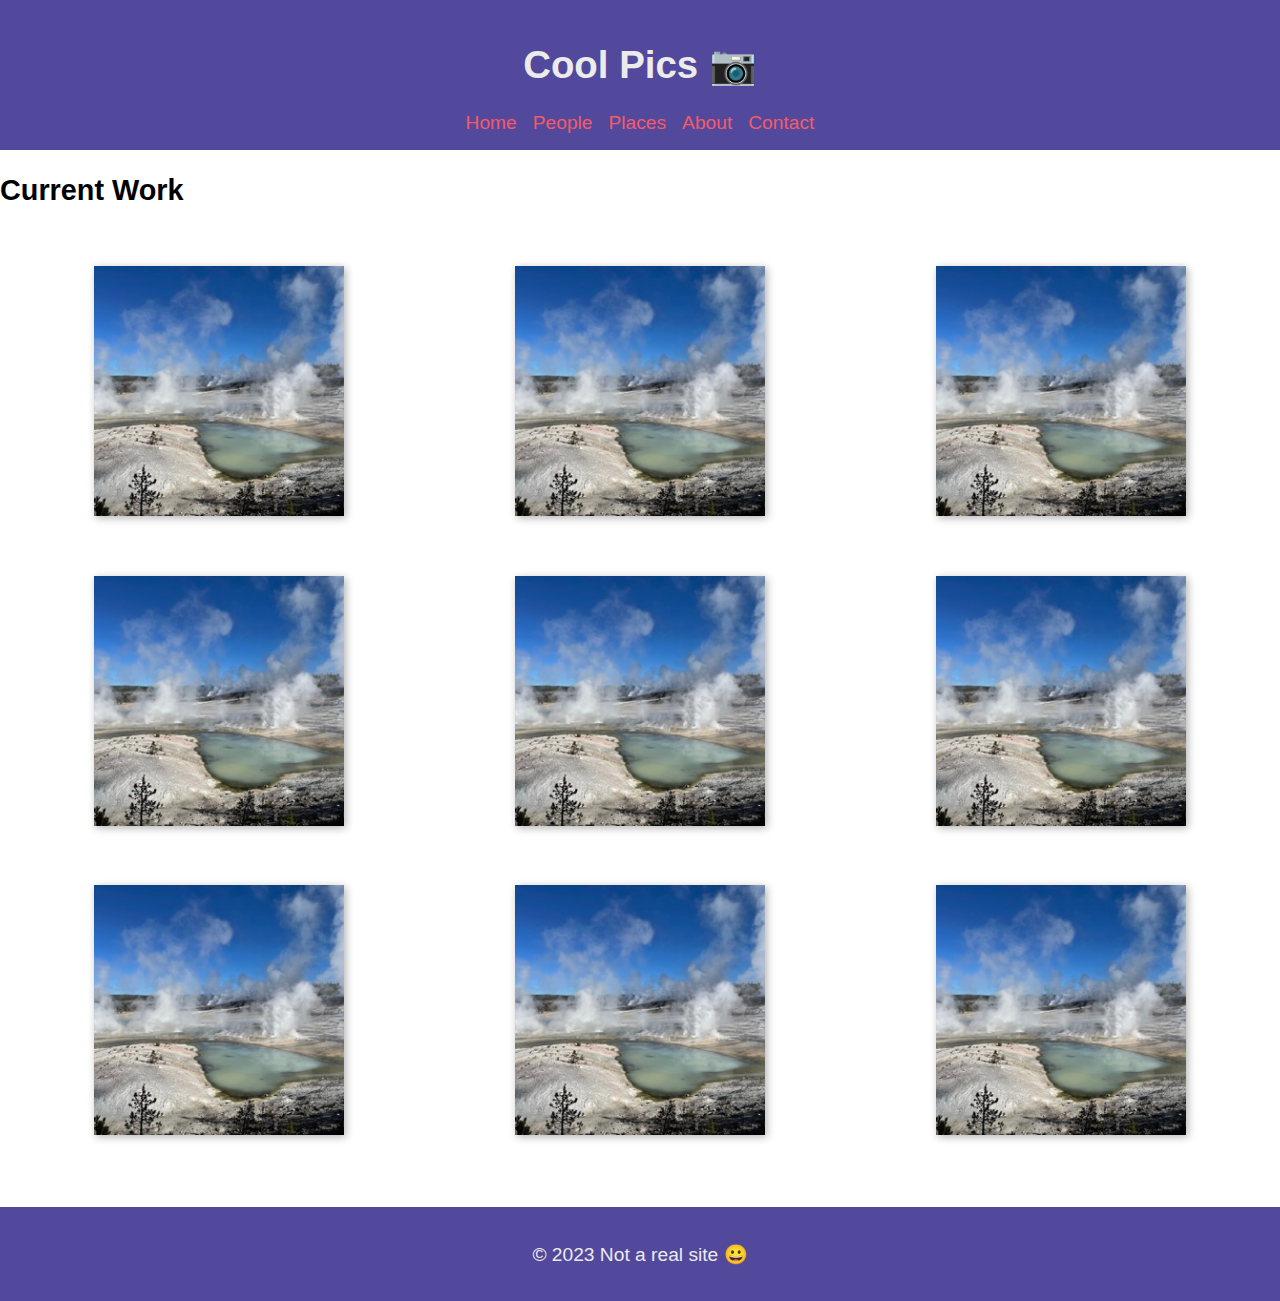
<file: coolpics/index.html>
<!DOCTYPE html>
<html lang="en">
<head>
  <meta charset="UTF-8" />
  <meta name="viewport" content="width=device-width, initial-scale=1.0" />
  <meta name="description" content="Cool Pics photography gallery" />
  <meta name="author" content="Your Name" />
  <title>Cool Pics 📷</title>
  <link rel="stylesheet" href="coolpics.css" />
  
</head>

<body>



  <header>
    <h1>Cool Pics 📷</h1>
    <button id="menu">Menu</button>
    <nav>
      <ul class="hide">
        <li><a href="../index.html">Home</a></li>
        <li><a href="People.html">People</a></li>
        <li><a href="Places.html">Places</a></li>
        <li><a href="About.html">About</a></li>
        <li><a href="Contact.html">Contact</a></li>
      </ul>
    </nav>
  </header>

  <main>
    <h2>Current Work</h2>
    <section class="gallery">
        <figure><img src="norris-sm.jpeg" alt="Picture 1"></figure>
  <figure><img src="norris-sm.jpeg" alt="Picture 2"></figure>
  <figure><img src="norris-sm.jpeg" alt="Picture 3"></figure>
  <figure><img src="norris-sm.jpeg" alt="Picture 4"></figure>
  <figure><img src="norris-sm.jpeg" alt="Picture 5"></figure>
  <figure><img src="norris-sm.jpeg" alt="Picture 6"></figure>
  <figure><img src="norris-sm.jpeg" alt="Picture 7"></figure>
  <figure><img src="norris-sm.jpeg" alt="Picture 8"></figure>
  <figure><img src="norris-sm.jpeg" alt="Picture 9"></figure>
    </section>
  </main>
<section class="gallery">

</section>
  <footer>
    <p>&copy; 2023 Not a real site 😀</p>
  </footer>
  <script src="coolpics.js"></script>
</body>

</body>
</html>
</file>
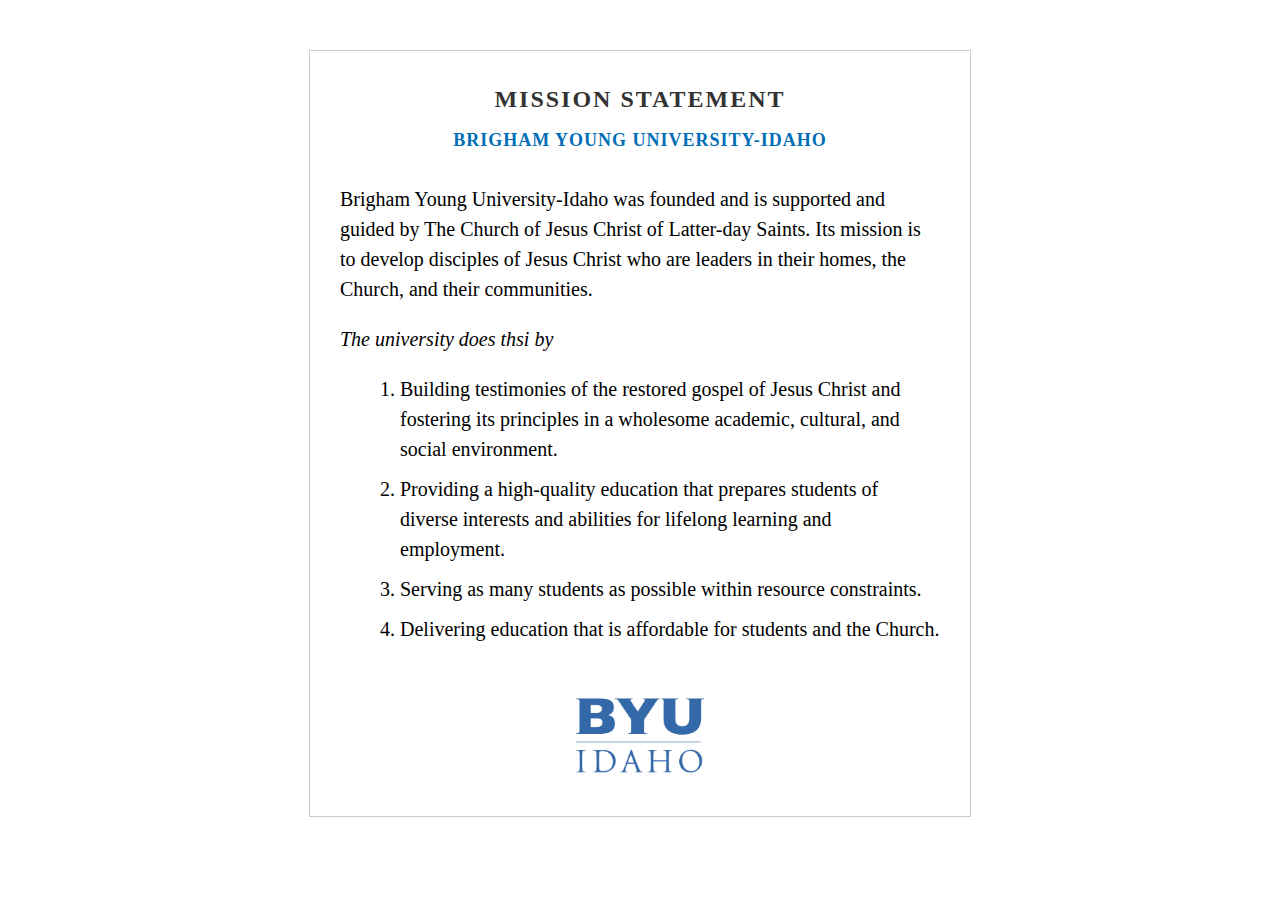
<file: mission/index.html>
<!DOCTYPE html>
<html lang="en">
<head>
    <meta charset="UTF-8">
    <meta name="viewport" content="width=, initial-scale=1.0">
    <title>BYUI Mission Statement</title>
    <link rel="stylesheet" href="styles.css" />
</head>
<body>
    <div class="container">
        <header>
        <h1>Mission Statement</h1>
        <h2>BRIGHAM YOUNG UNIVERSITY-IDAHO</h2>
        </header>
        <main>
        <div>
            <p>Brigham Young University-Idaho was founded and is supported and guided by The Church of Jesus Christ of Latter-day Saints.
            Its mission is to develop disciples of Jesus Christ who are leaders in their homes, the Church, and their communities.
            </p>
        </div>
        <p><em>The university does thsi by</em></p>
    <ol class = "Byu-list">
        <li>
            Building testimonies of the restored gospel of Jesus Christ and
            fostering its principles in a wholesome academic, cultural, and
            social environment.
        </li>
        <li>
            Providing a high-quality education that prepares students of diverse
            interests and abilities for lifelong learning and employment.
        </li>
        <li>
            Serving as many students as possible within resource constraints.
        </li>
        <li>
            Delivering education that is affordable for students and the Church.
        </li>
    </ol> 
    </main>
    <footer>
        <img src="byui-logo_blue.webp" alt="BYUI logo" class="logo" />
    </footer>
</div>
</body>

</html>
</file>
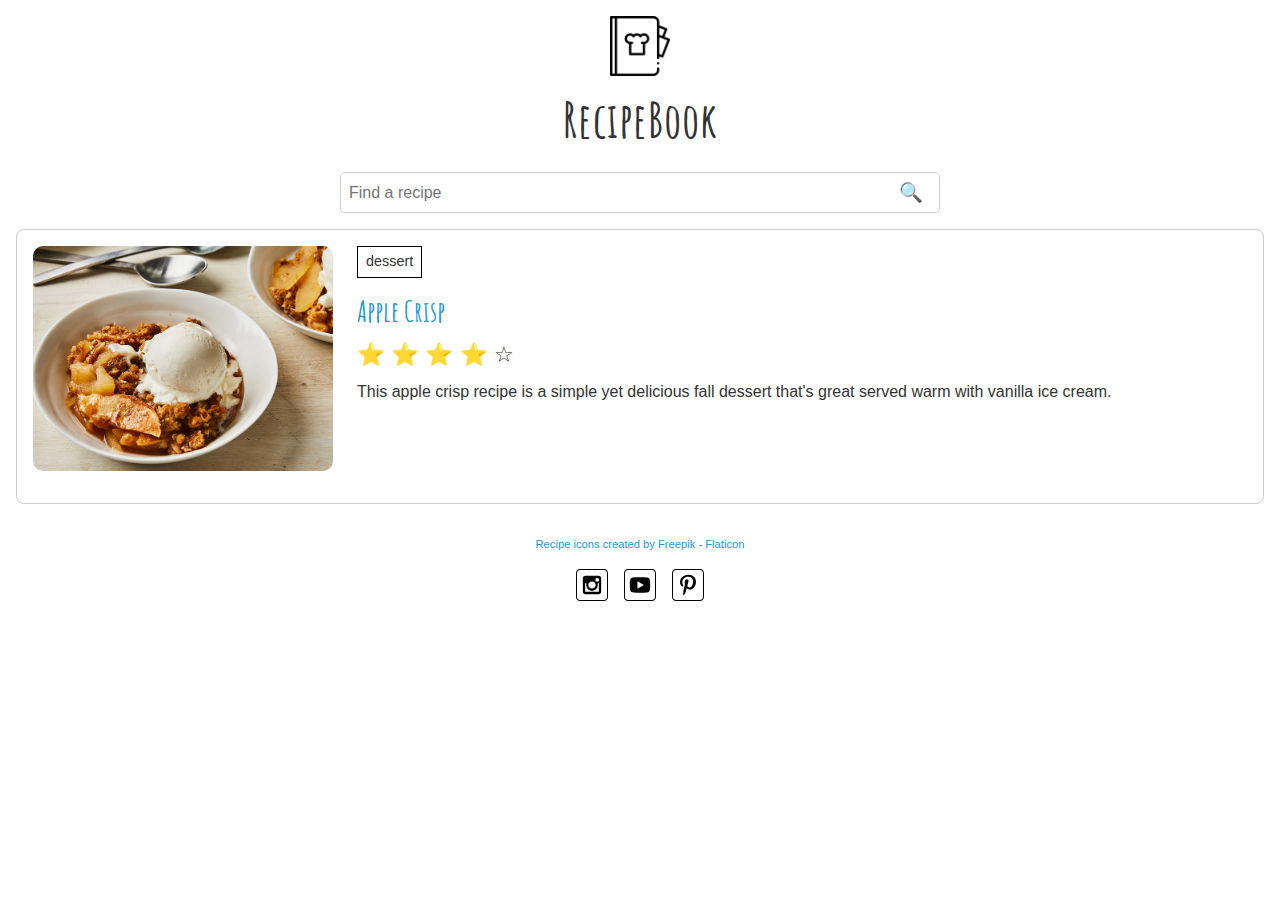
<file: recipes/index.html>
<!DOCTYPE html>
<html lang="en">
<head>
  <meta charset="UTF-8" />
  <meta name="viewport" content="width=device-width, initial-scale=1.0"/>
  <title>Recipe Book</title>
  <link rel="stylesheet" href="recipes.css">

  <!-- Social Media Meta Tags -->
<meta property="og:title" content="RecipeBook - Delicious Apple Crisp">
<meta property="og:type" content="website" />
<meta property="og:description" content="A simple, tasty Apple Crisp recipe that's perfect with vanilla ice cream.">
<meta property="og:image" content="https://yourdomain.com/images/apple-crisp.jpg">
<meta property="og:url" content="https://yourdomain.com/">
<meta name="twitter:card" content="summary_large_image">

</head>
<body>

  <header>
    <img src="images/recipe-book.png" alt="Recipe Book Logo">
    <h1>RecipeBook</h1>
  </header>

  <main>
    <form>
      <input type="text" placeholder="Find a recipe" aria-label="Search for a recipe">
      <button type="submit" aria-label="Search">🔍</button>
    </form>

    <section class="recipe-card">
      <img src="images/apple-crisp.jpg" alt="Apple Crisp dessert with vanilla ice cream">
      <div class="recipe-info">
        <p class="category">dessert</p>
        <h2 class="recipe-title">Apple Crisp</h2>
        <span class="rating" role="img" aria-label="Rating: 4 out of 5 stars">
          <span aria-hidden="true">⭐</span>
          <span aria-hidden="true">⭐</span>
          <span aria-hidden="true">⭐</span>
          <span aria-hidden="true">⭐</span>
          <span aria-hidden="true">☆</span>
        </span>
        <p class="description">This apple crisp recipe is a simple yet delicious fall dessert that's great served warm with vanilla ice cream.</p>
      </div>
    </section>
  </main>

  <footer>
    <p><a href="https://www.flaticon.com/free-icons/recipe" title="recipe icons">Recipe icons created by Freepik - Flaticon</a></p>

    <div class="social">
      <!-- Social media icons provided under CC from https://www.iconfinder.com/AlfredoCreates -->
      <a href="#"><img src="images/instagram_icon.svg" alt="instagram icon"></a>
      <a href="#"><img src="images/youtube_icon.svg" alt="youtube icon"></a>
      <a href="#"><img src="images/pinterest_icon.svg" alt="pinterest icon"></a>
    </div>
  </footer>

</body>
</html>
</file>
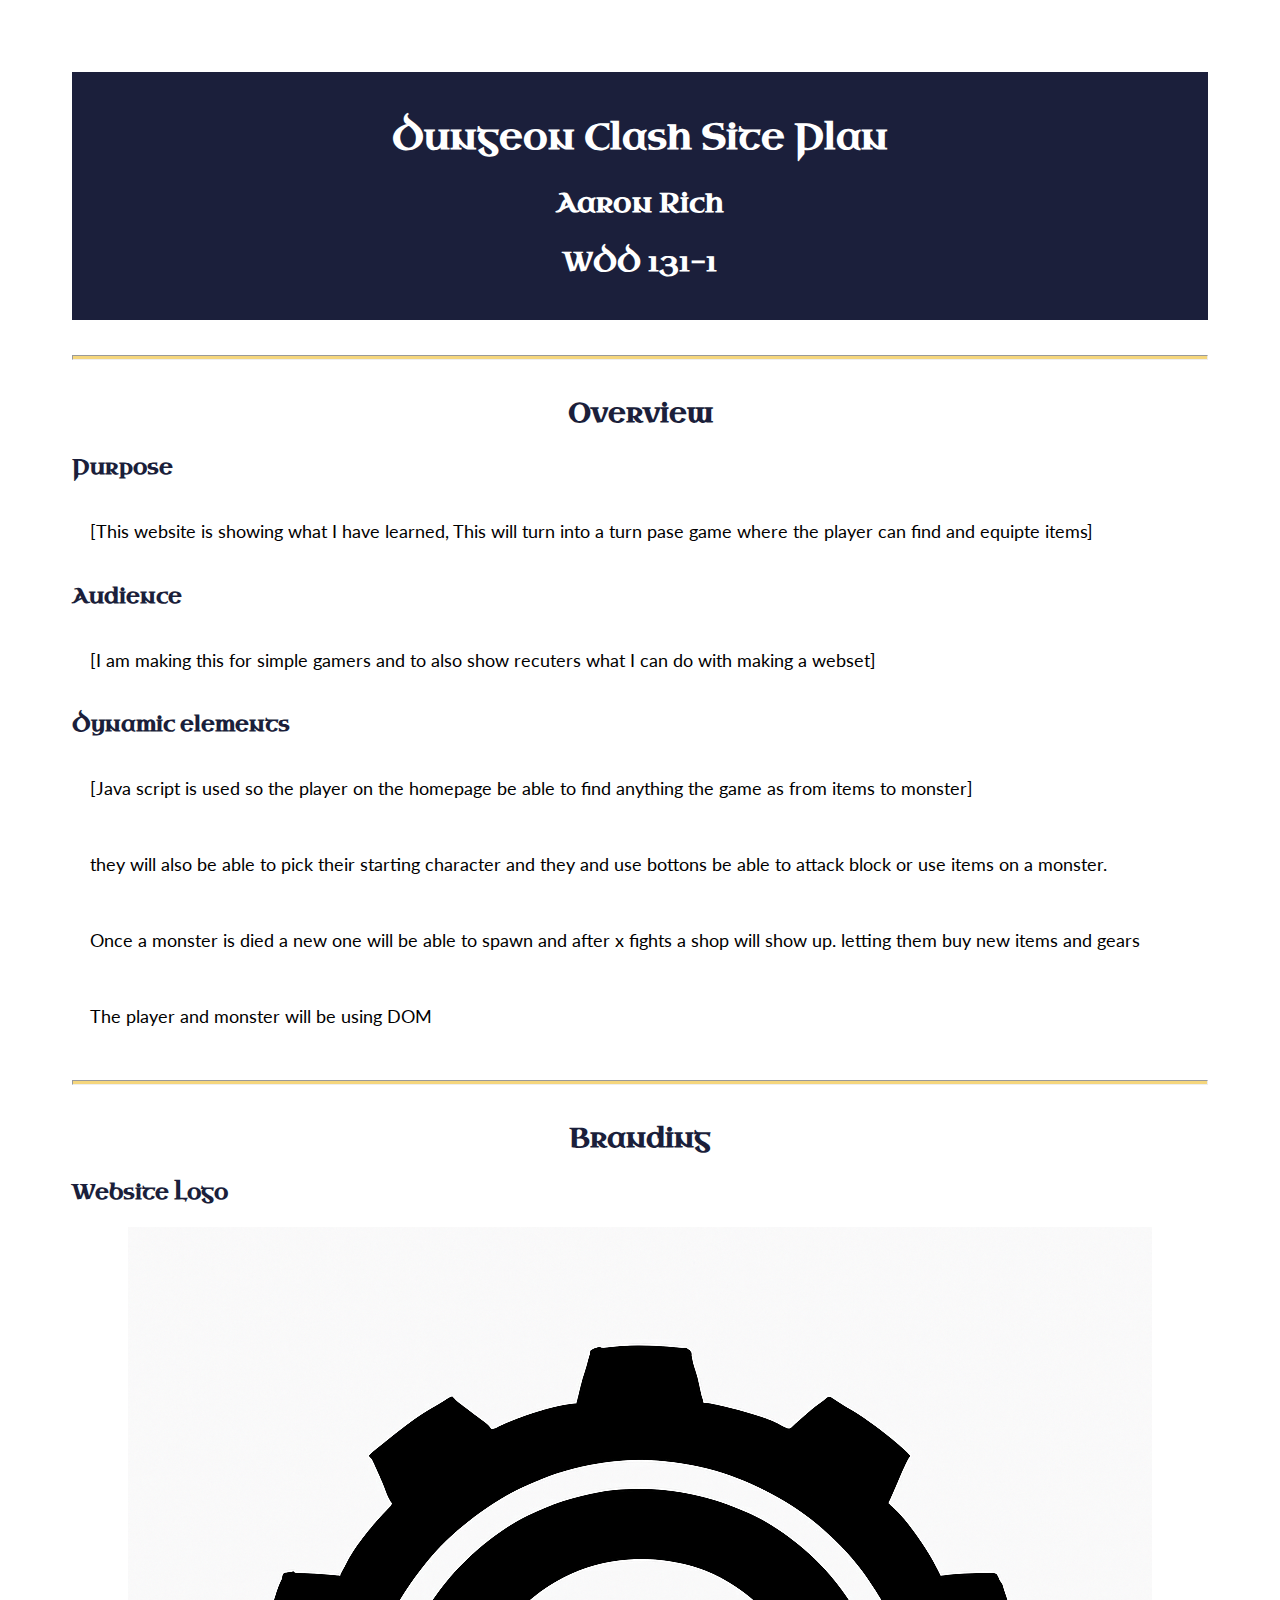
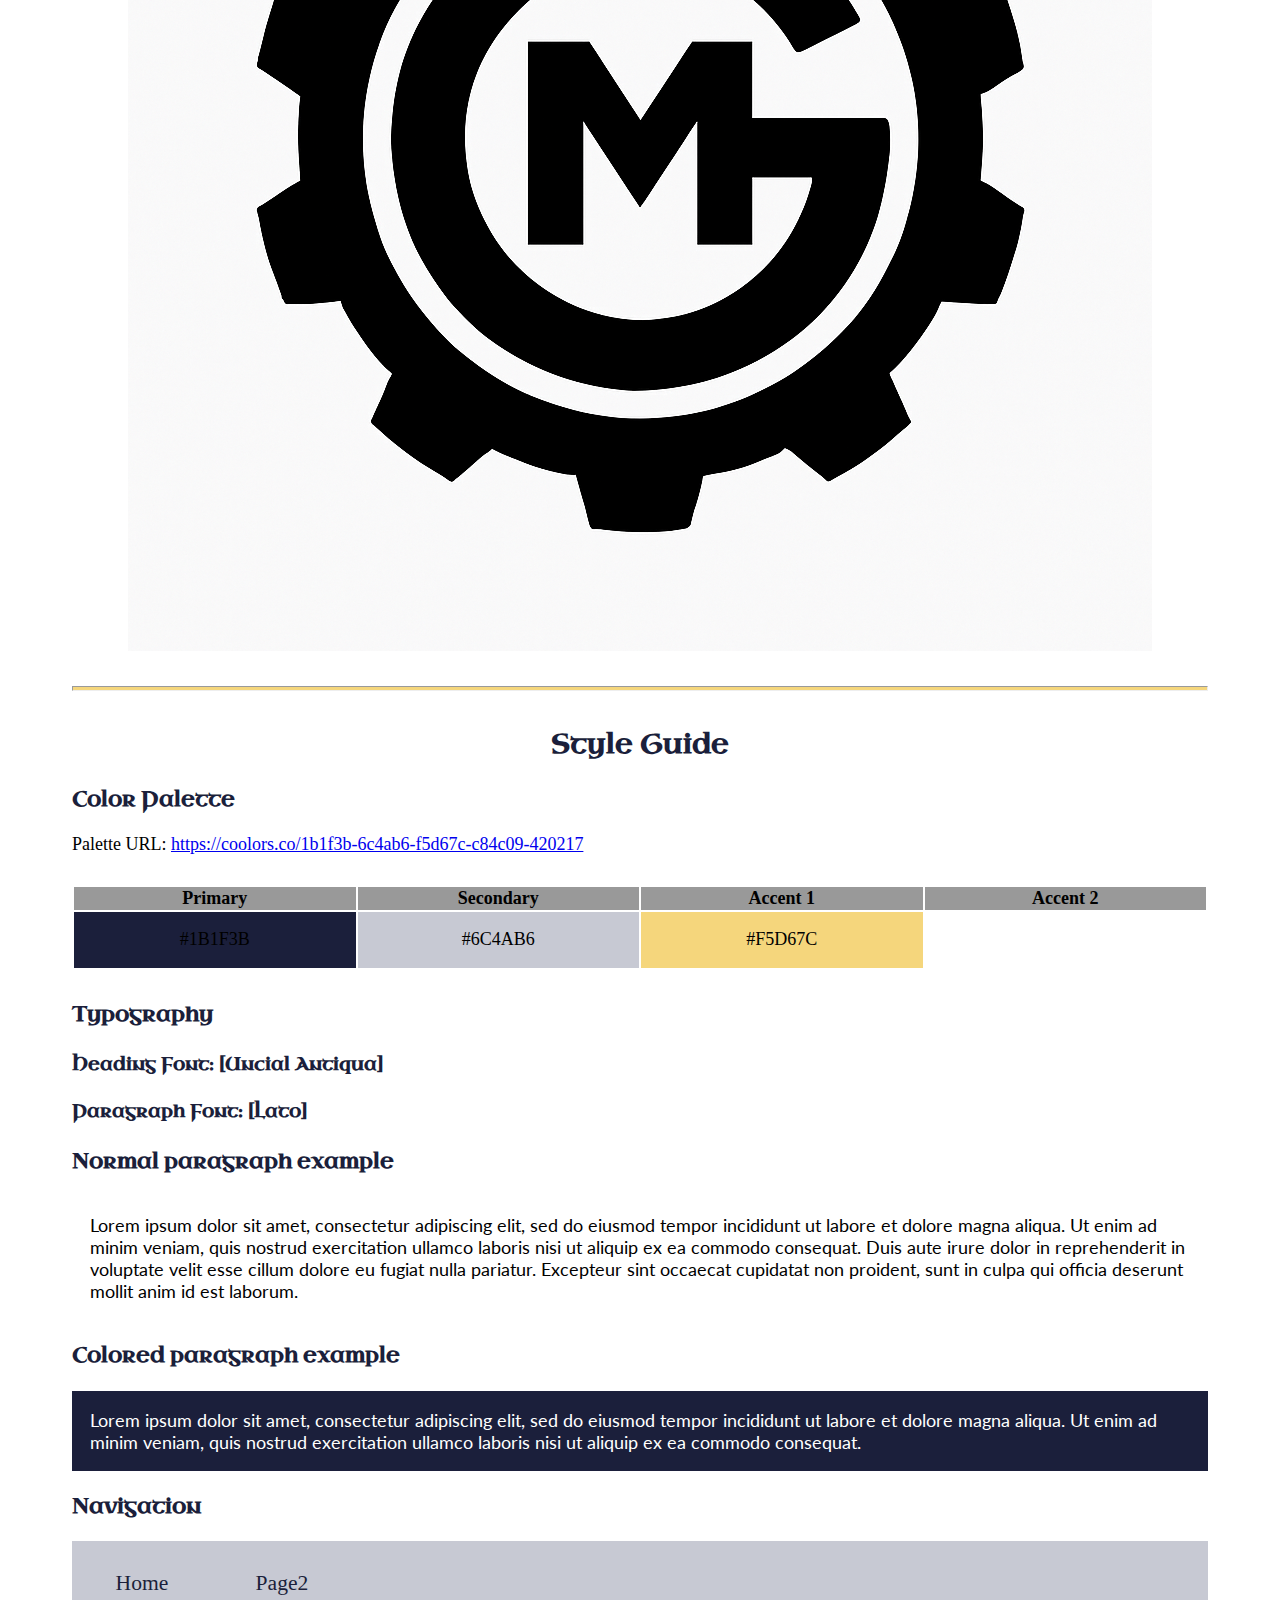
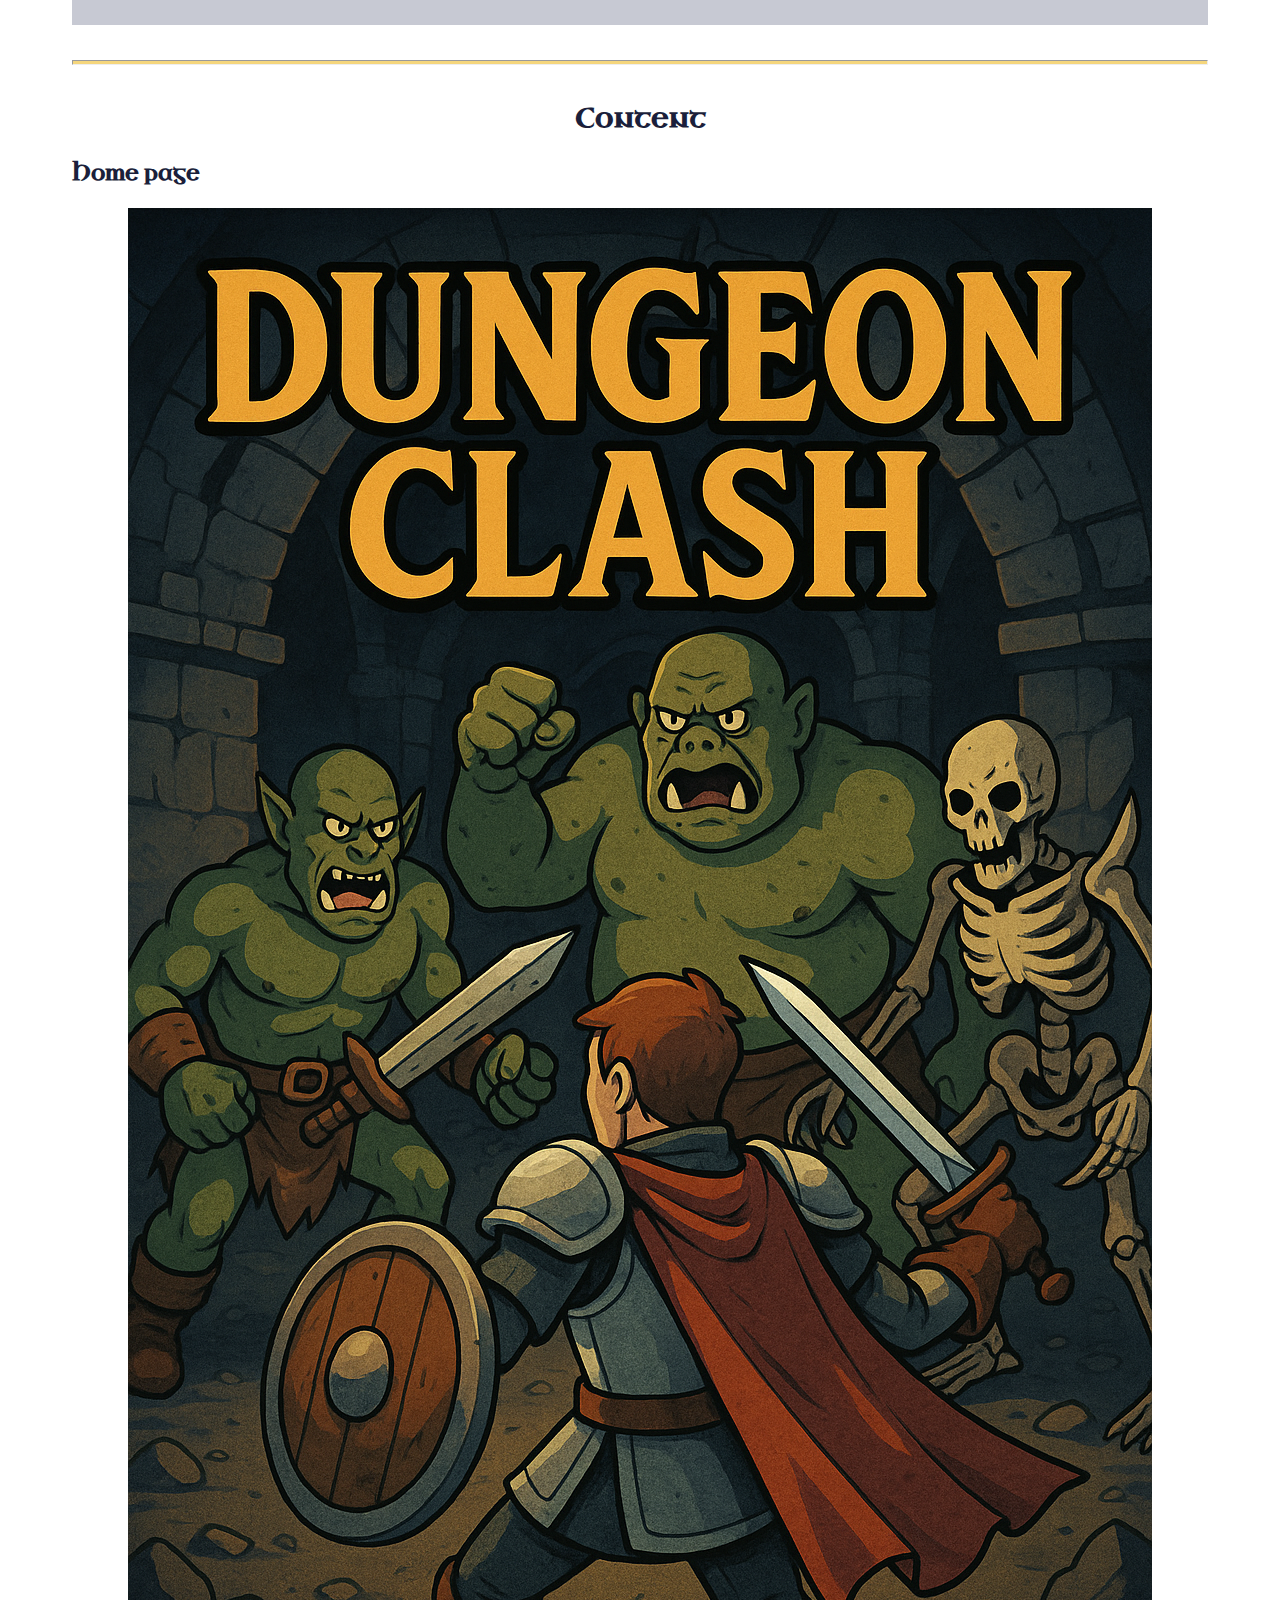
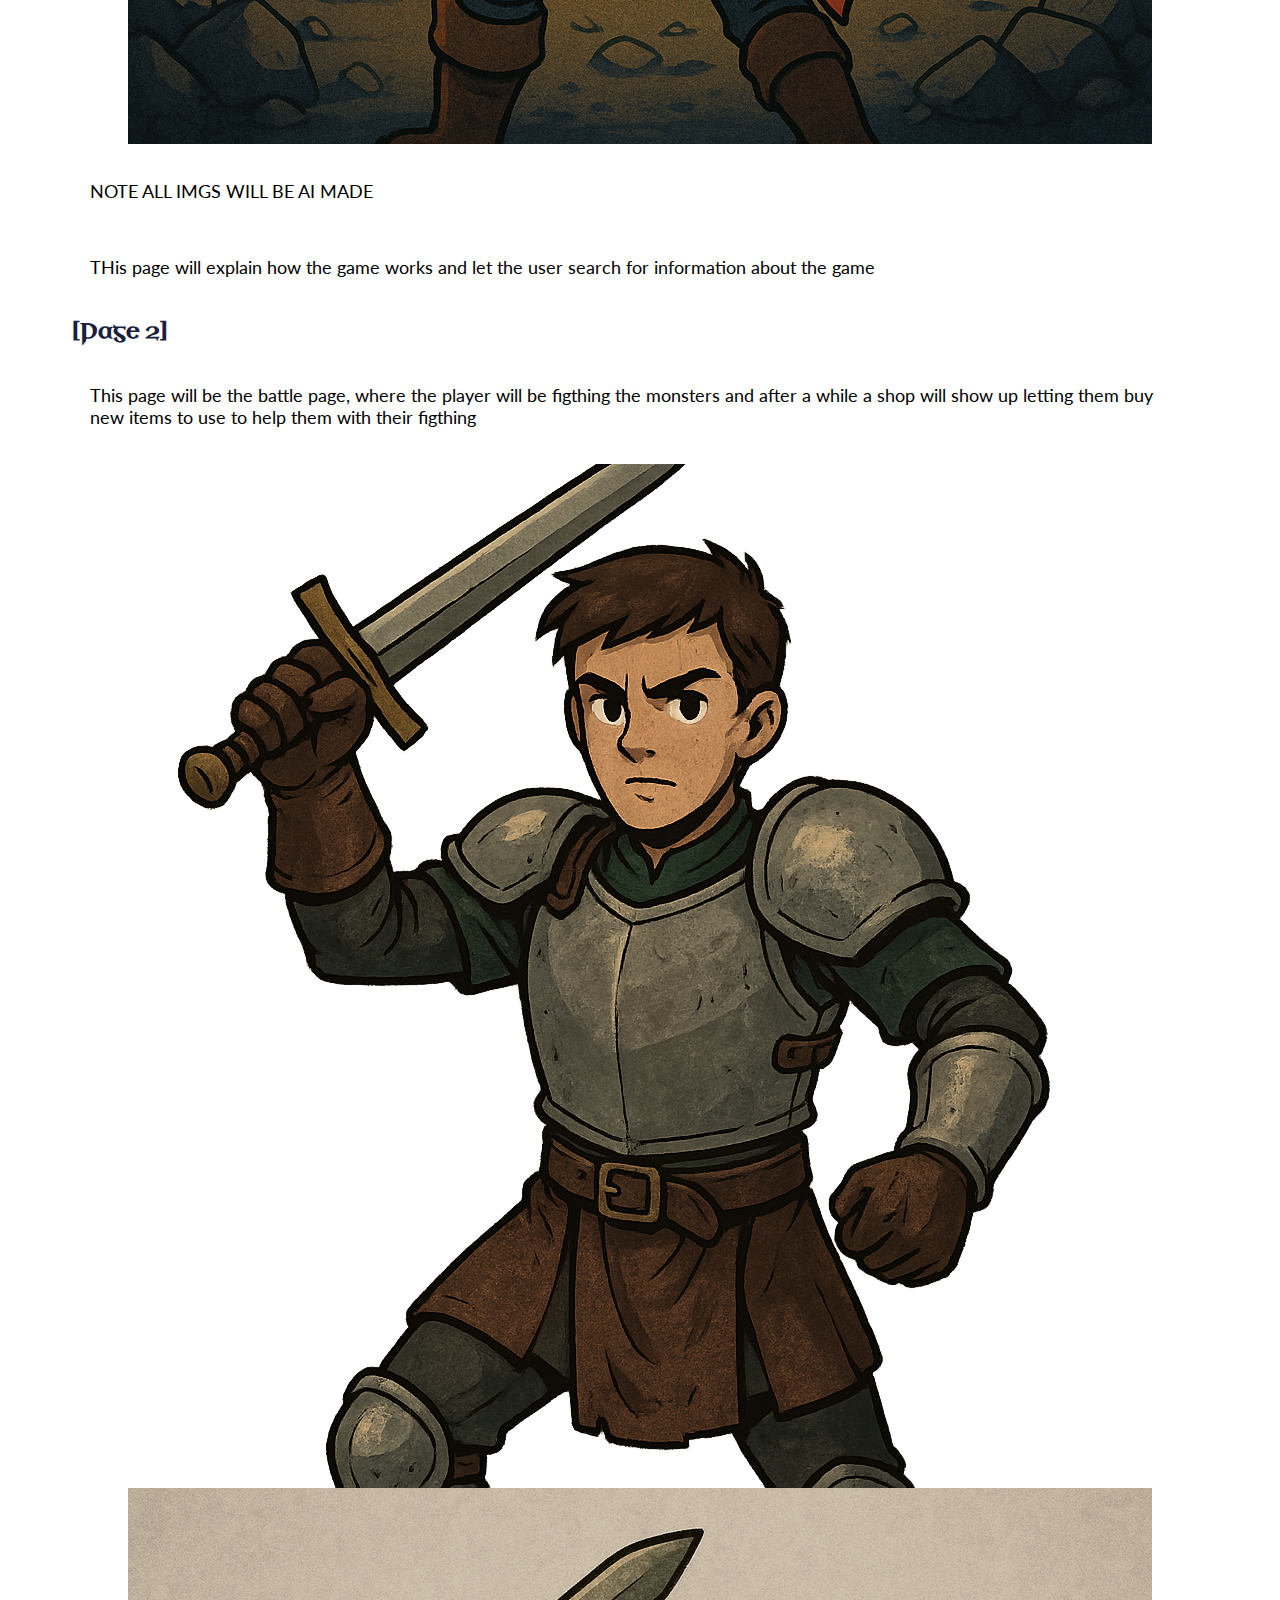
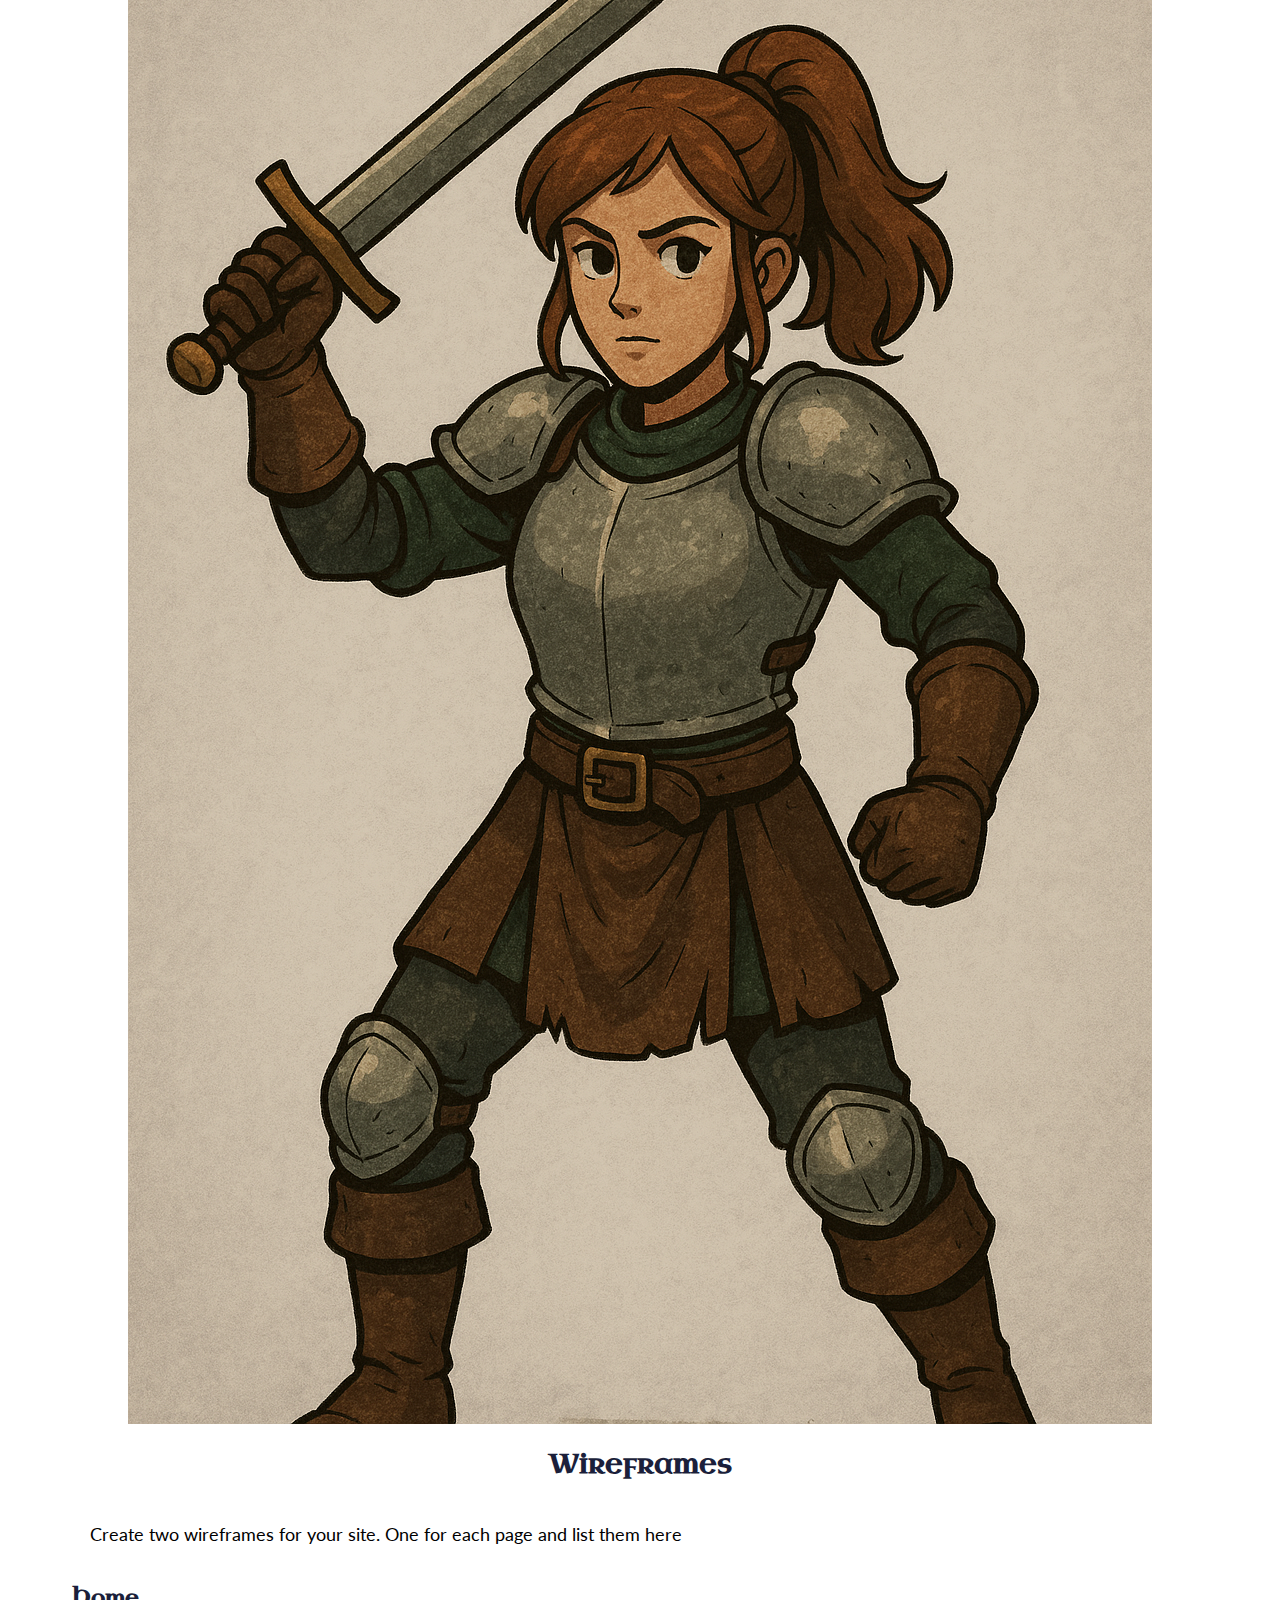
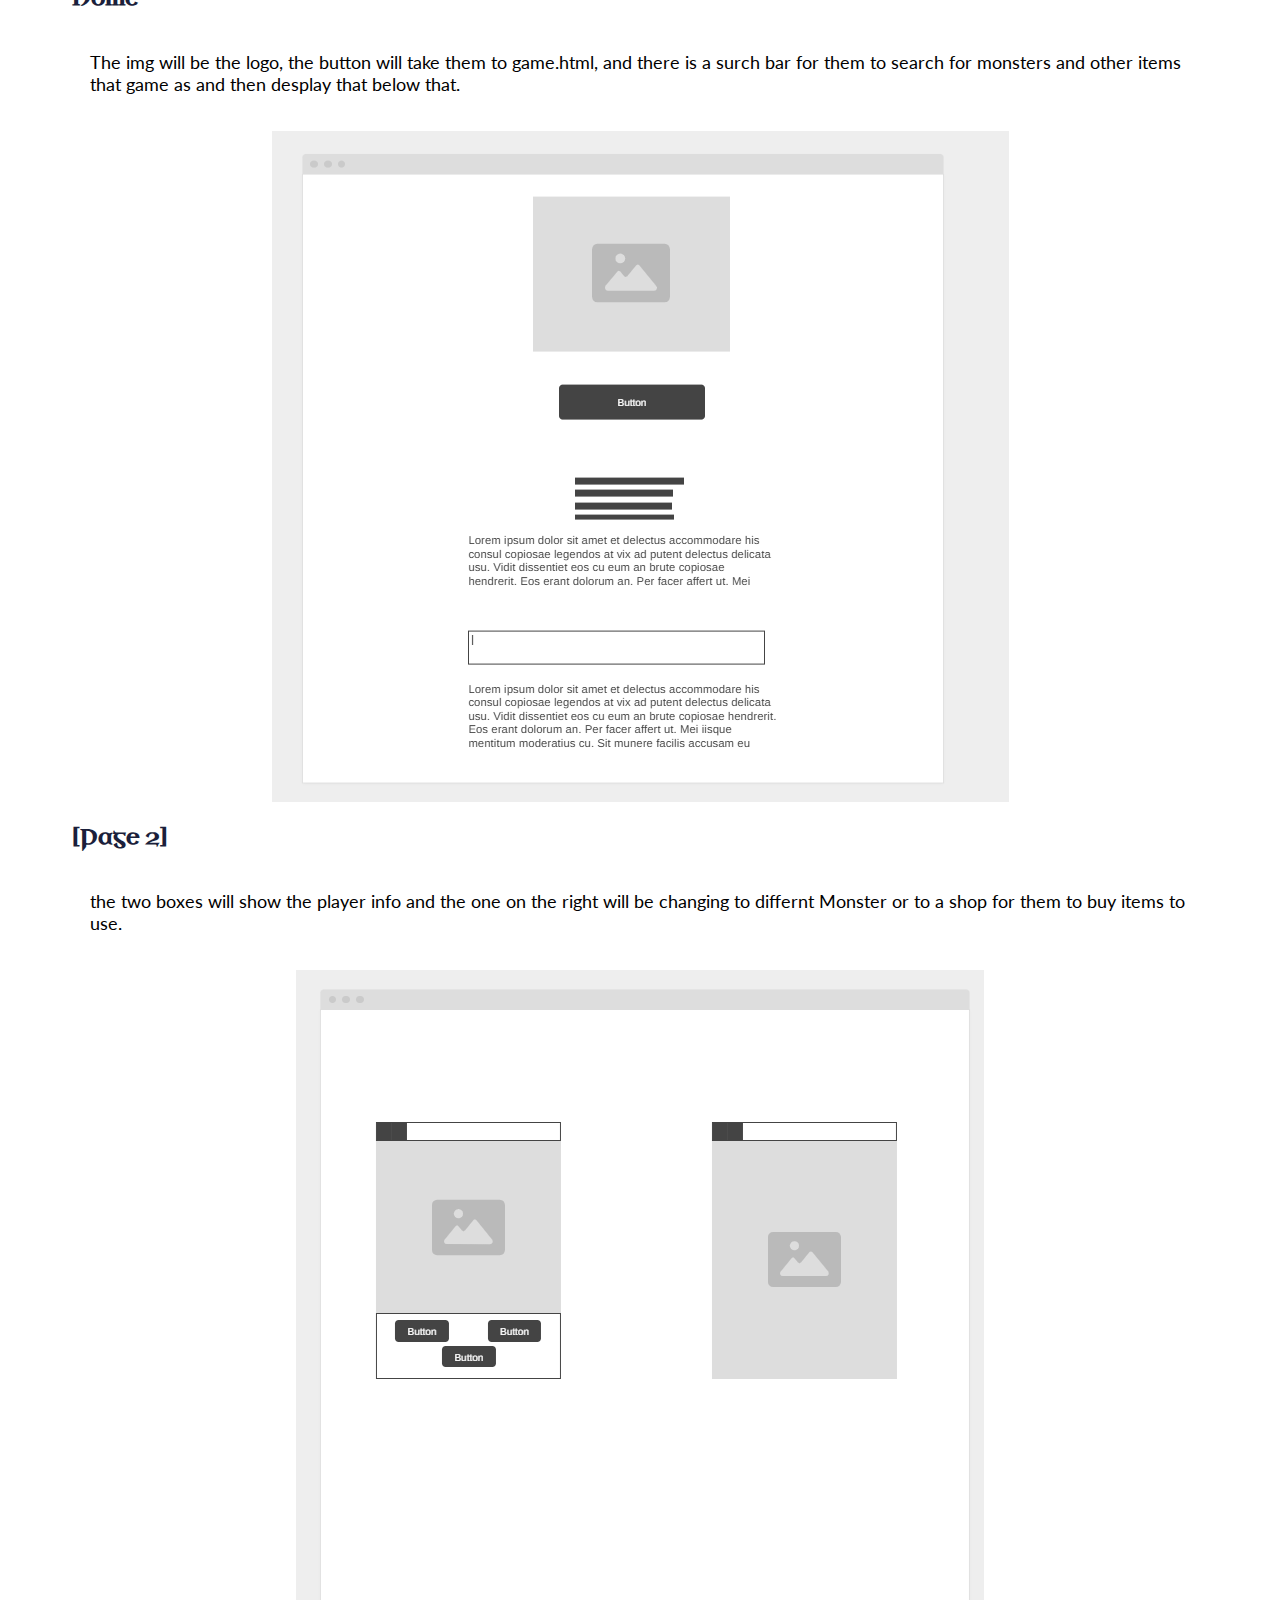
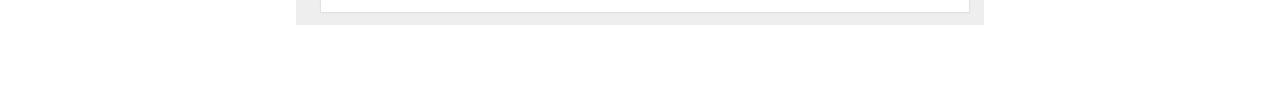
<file: battle/site-plan.html>
<!DOCTYPE html>
<html lang="en-us">
	<head>
		<meta charset="utf-8" />
		<title>Site Plan</title>
		<link type="text/css" rel="stylesheet" href="site-plan.css" />
        <link href="https://fonts.googleapis.com/css2?family=Uncial+Antiqua&display=swap" rel="stylesheet">

	</head>

	<body>
		<header>
			<h1>Dungeon Clash Site Plan</h1>
			<h2>Aaron Rich</h2>
			<h2>WDD 131-1</h2>
			<!-- In the header above, add the name or your site, your name and class number. For example if you are in section 3 you would put WDD 131.03 -->
		</header>
		<main>
			<!-- ------------------------Steps 2-3------------------------------ -->
			<hr />
			<h2>Overview</h2>
			<h3>Purpose</h3>
			<p>[This website is showing what I have learned,  This will turn into a turn pase game where the player can find and equipte items]</p>
			<!-- change this -->

			<h3>Audience</h3>
			<p>[I am making this for simple gamers and to also show recuters what I can do with making a webset]</p>
			<!-- change this -->

			<h3>Dynamic elements</h3>
			<p>[Java script is used so the player on the homepage be able to find anything the game as from items to monster]</p>
            <p>they will also be able to pick their starting character and they and use bottons be able to attack block or use items on a monster.</p>
            <p>Once a monster is died a new one will be able to spawn and after x fights a shop will show up.  letting them buy new items and gears</p>
            <p>The player and monster will be using DOM</p>
			<!-- change this -->

			<hr />
			<h2>Branding</h2>
			<h3>Website Logo</h3>
			<!-- Replace this with some sort of logo for your site.  A logo can be as simple as the name of your site in a nice font :) -->
			<img src="imgaes/logo.png" alt="Logo image" />
			<hr />
			<h2>Style Guide</h2>

			<!-- ------------------------Steps 4-8------------------------------ -->

			<h3>Color Palette</h3>
			<!--  The colors you choose for a website are one of the most important decisions you will make. Follow the instructions on the activity in iLearn then return and replace the color codes below with the hex color codes (the 6 digit numbers that show at the bottom of each color) for the colors you have chosen below.  You should have at least 2 colors but do not have to fill in all 4 if you do not need them.  -->

			<!-- Copy and paste the URL to your finished palette below Make sure to paste it into both spots -->
			Palette URL:
			<a
				href="https://coolors.co/1b1f3b-6c4ab6-f5d67c-c84c09-420217"
				target="_blank"
				>https://coolors.co/1b1f3b-6c4ab6-f5d67c-c84c09-420217</a
			>

			<table class="colors">
				<tbody>
					<tr>
						<th>Primary</th>
						<th>Secondary</th>
						<th>Accent 1</th>
						<th>Accent 2</th>
					</tr>
					<!-- Replace the numbers in the boxes below with your hex color codes. Then switch to the site-plan.css file and change your colors there as well. -->
					<tr>
						<td class="primary"> #1B1F3B</td>
						<td class="secondary">#6C4AB6</td>
						<td class="accent1">#F5D67C</td>
						<td class="accent2"></td>
					</tr>
				</tbody>
			</table>

			<!-- ------------------------Step 9------------------------------ -->

			<h3>Typography</h3>
			<!-- Choose a font for your paragraphs (body copy) and headlines. What font(s) have you chosen? Why did you choose what you did?  Make sure to review the list of web safe fonts at W3Schools.org as a starting point.  Think also about which of your colors above you might use for background and font colors. -->

			<h4>
				Heading Font: [Uncial Antiqua]
				<!-- change this -->
			</h4>
			<h4>
				Paragraph Font: [Lato]
				<!-- change this -->
			</h4>
			<h3>Normal paragraph example</h3>
			<p>
				Lorem ipsum dolor sit amet, consectetur adipiscing elit, sed do eiusmod
				tempor incididunt ut labore et dolore magna aliqua. Ut enim ad minim
				veniam, quis nostrud exercitation ullamco laboris nisi ut aliquip ex ea
				commodo consequat. Duis aute irure dolor in reprehenderit in voluptate
				velit esse cillum dolore eu fugiat nulla pariatur. Excepteur sint
				occaecat cupidatat non proident, sunt in culpa qui officia deserunt
				mollit anim id est laborum.
			</p>
			<h3>Colored paragraph example</h3>
			<p class="colored">
				Lorem ipsum dolor sit amet, consectetur adipiscing elit, sed do eiusmod
				tempor incididunt ut labore et dolore magna aliqua. Ut enim ad minim
				veniam, quis nostrud exercitation ullamco laboris nisi ut aliquip ex ea
				commodo consequat.
			</p>

			<!-- ------------------------Step 10------------------------------ -->

			<h3>Navigation</h3>
			<!-- Think about how you want your navigation bar to look. In the site-plan.css file change the colors to your colors to get the look you desire. -->
			<nav>
				<a href="#">Home</a>
				<a href="#">Page2</a>
				
			</nav>
			<hr />

			<h2>Content</h2>
			<h3>Home page</h3>
            <img src ="imgaes/cover-art.png" alt="home page image" />
			<p>NOTE ALL IMGS WILL BE AI MADE</p>
            <p>THis page will explain how the game works and let the user search for information about the game</p>
			<h3>[Page 2]</h3>
			<p>This page will be the battle page, where the player will be figthing the monsters and after a while a shop will show up letting them buy new items to use to help them with their figthing</p>
            <img src = "imgaes/Mplayer.png" alt="Male player" />
            <img src = "imgaes/Fplayer.png" alt="Female player" />
			<h2>Wireframes</h2>
			<p>
				Create two wireframes for your site. One for each page and list them
				here
			</p>

			<h3>Home</h3>
			<p>
				The img will be the logo, the button will take them to game.html, and there is a surch bar for them to search for monsters and other items that game as and then desplay that below that.
			</p>
			<img src="imgaes/home-page.png" alt="home page wireframe" />

			<h3>[Page 2]</h3>
			<p>
				the two boxes will show the player info and the one on the right will be changing to differnt Monster or to a shop for them to buy items to use.
			</p>
			<img src="imgaes/page-2.png" alt="page 2 wireframe" />
		</main>
	</body>
	
</html>
</file>
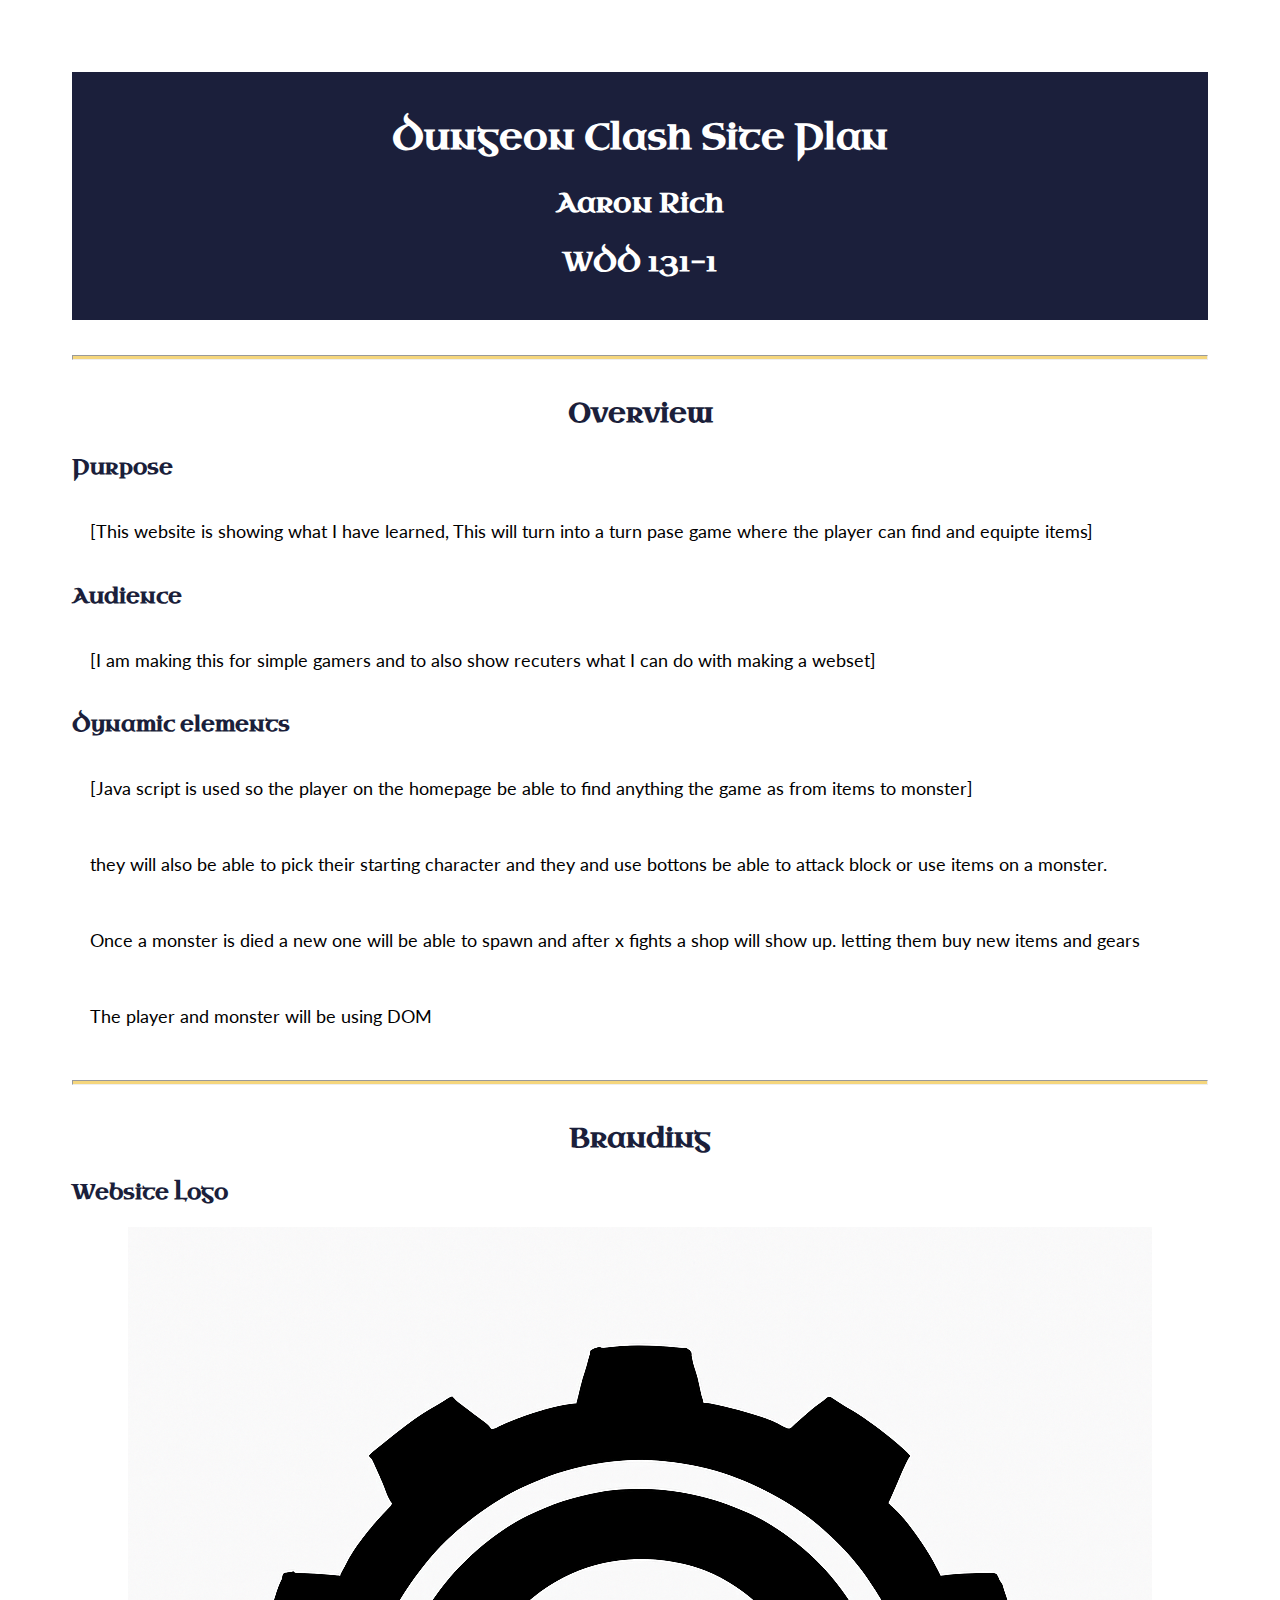
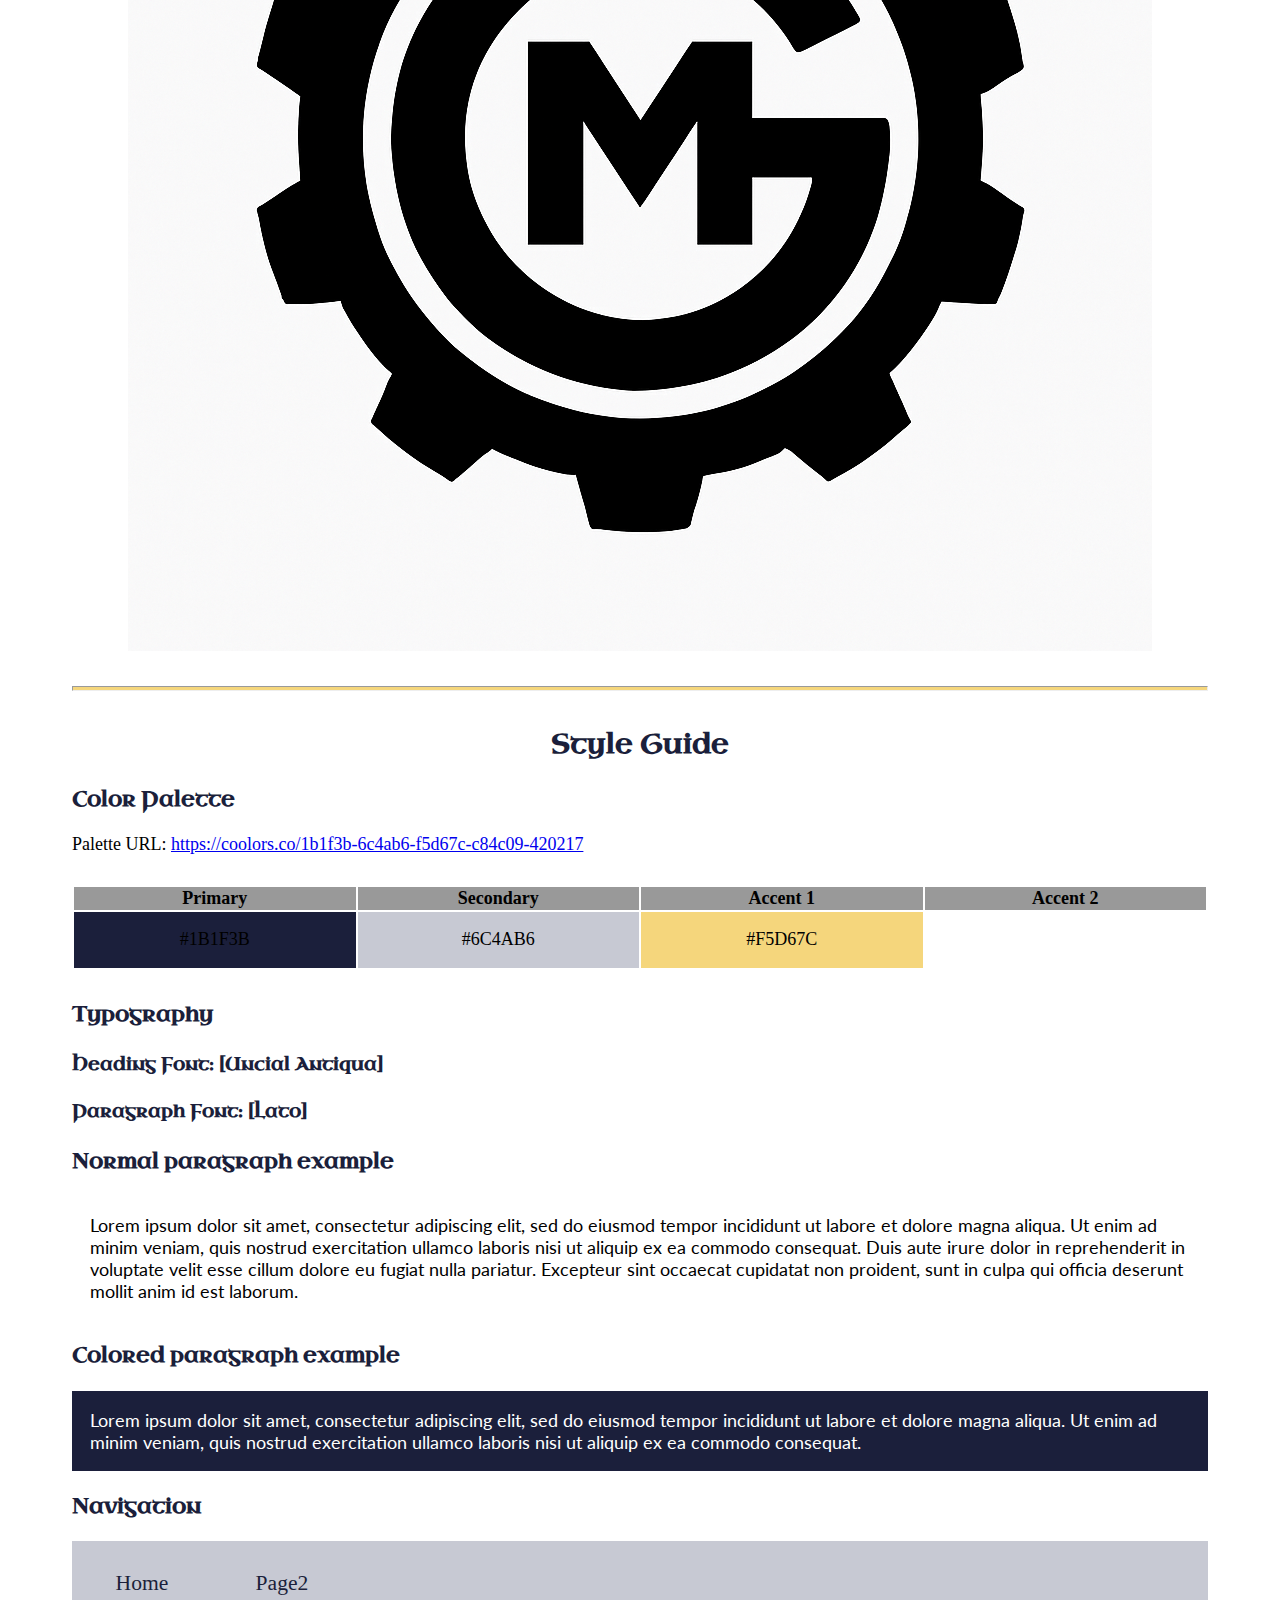
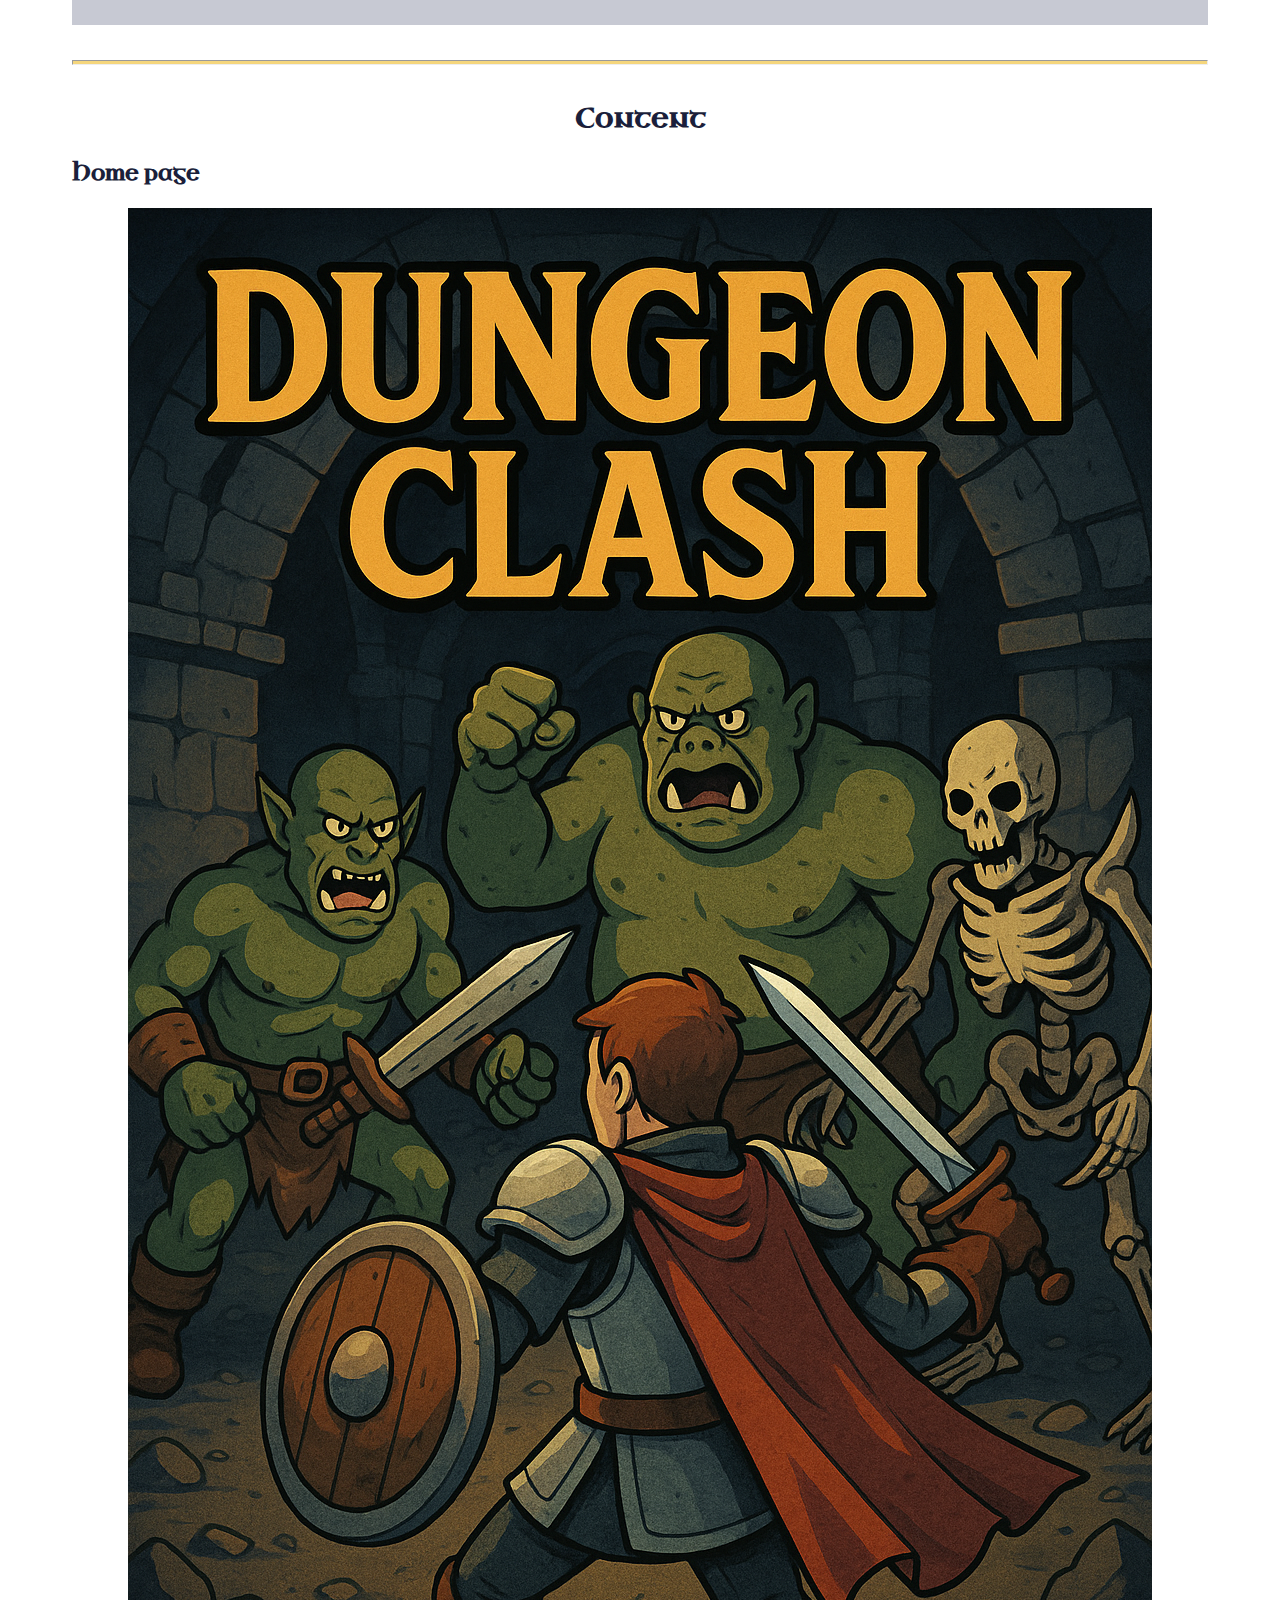
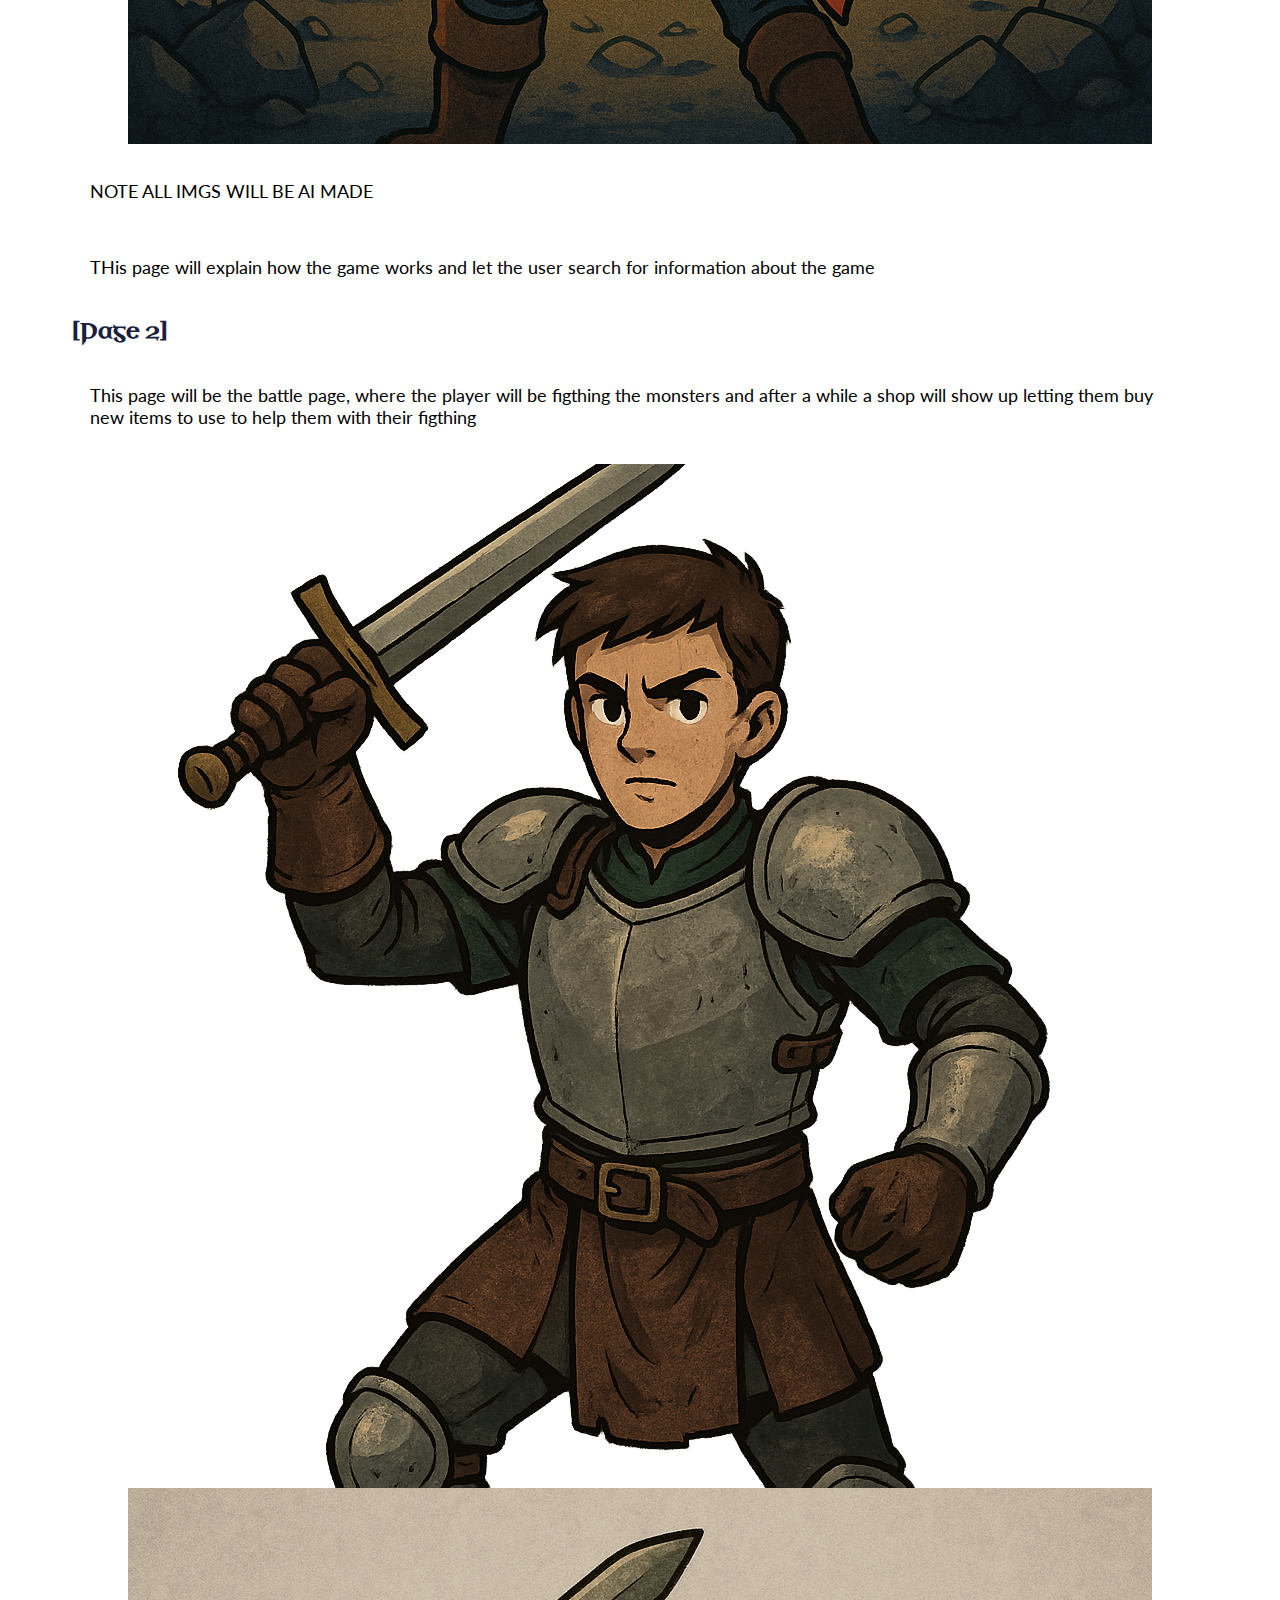
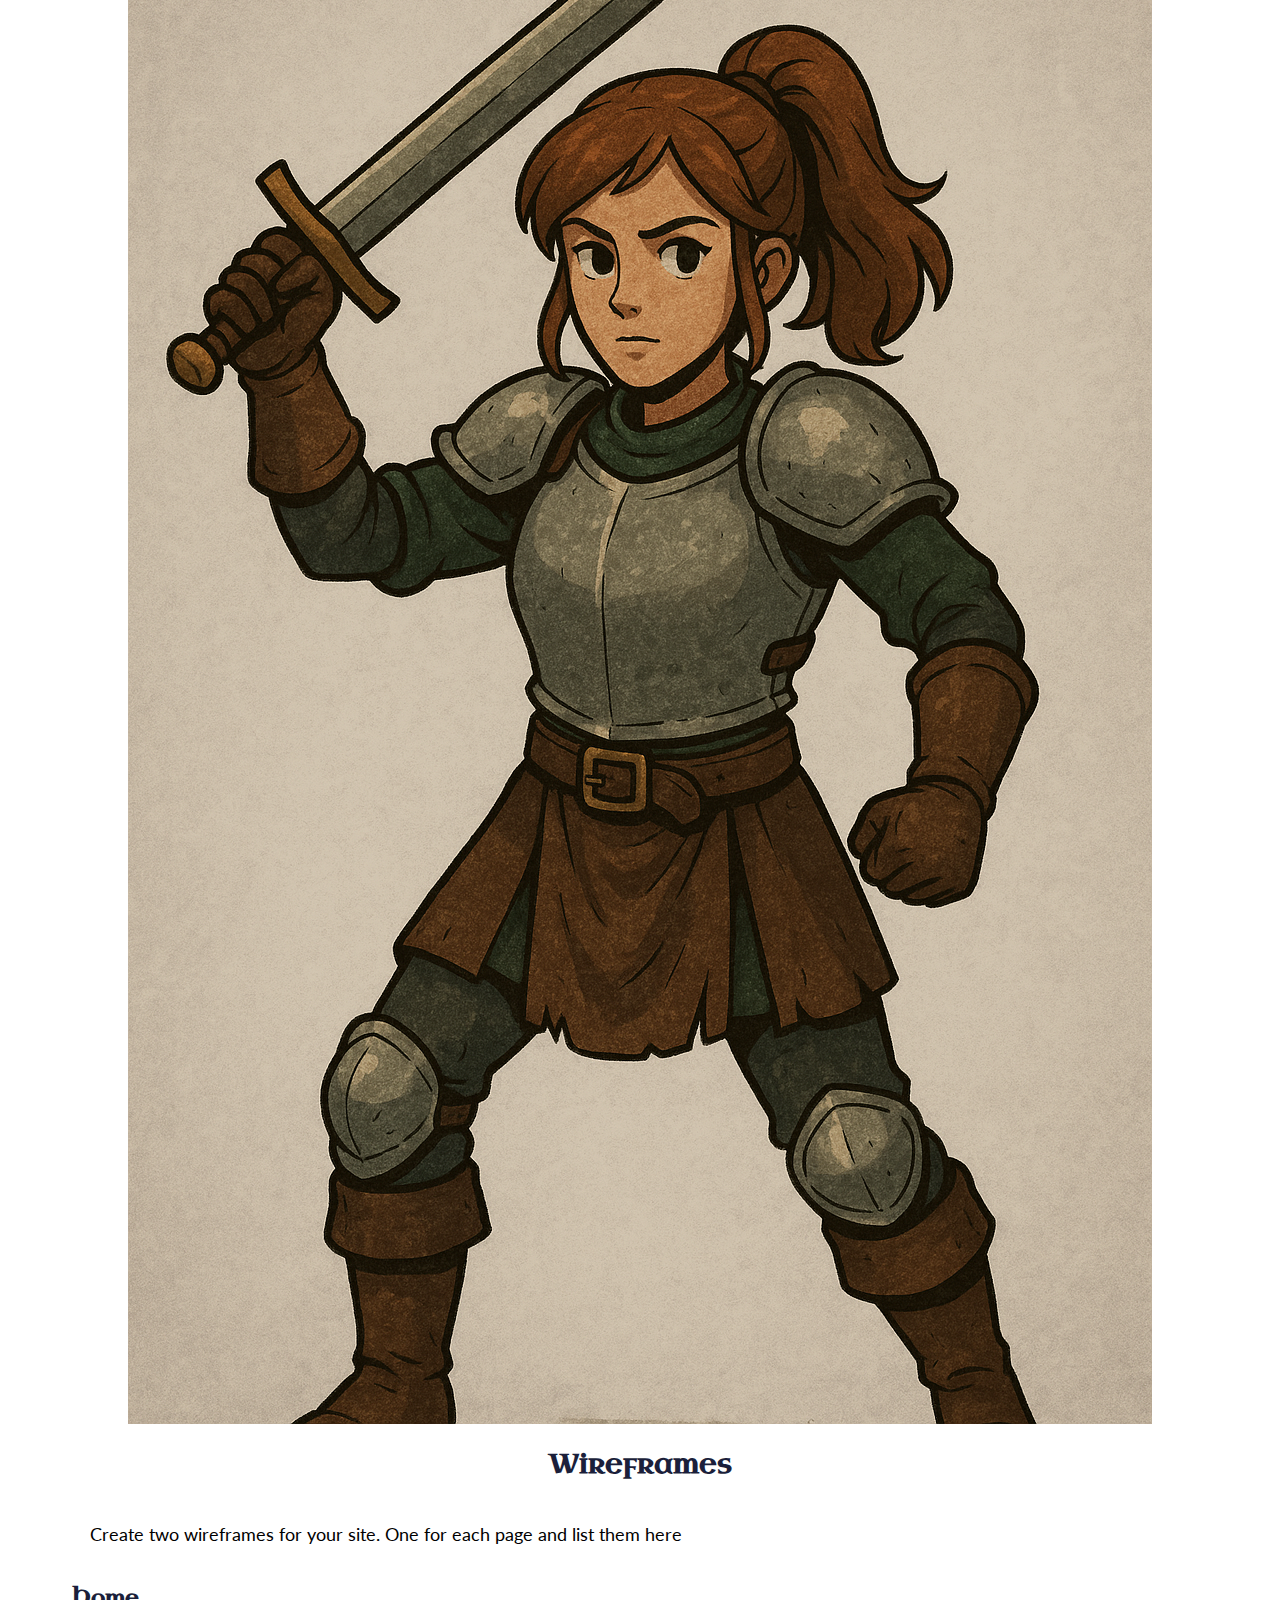
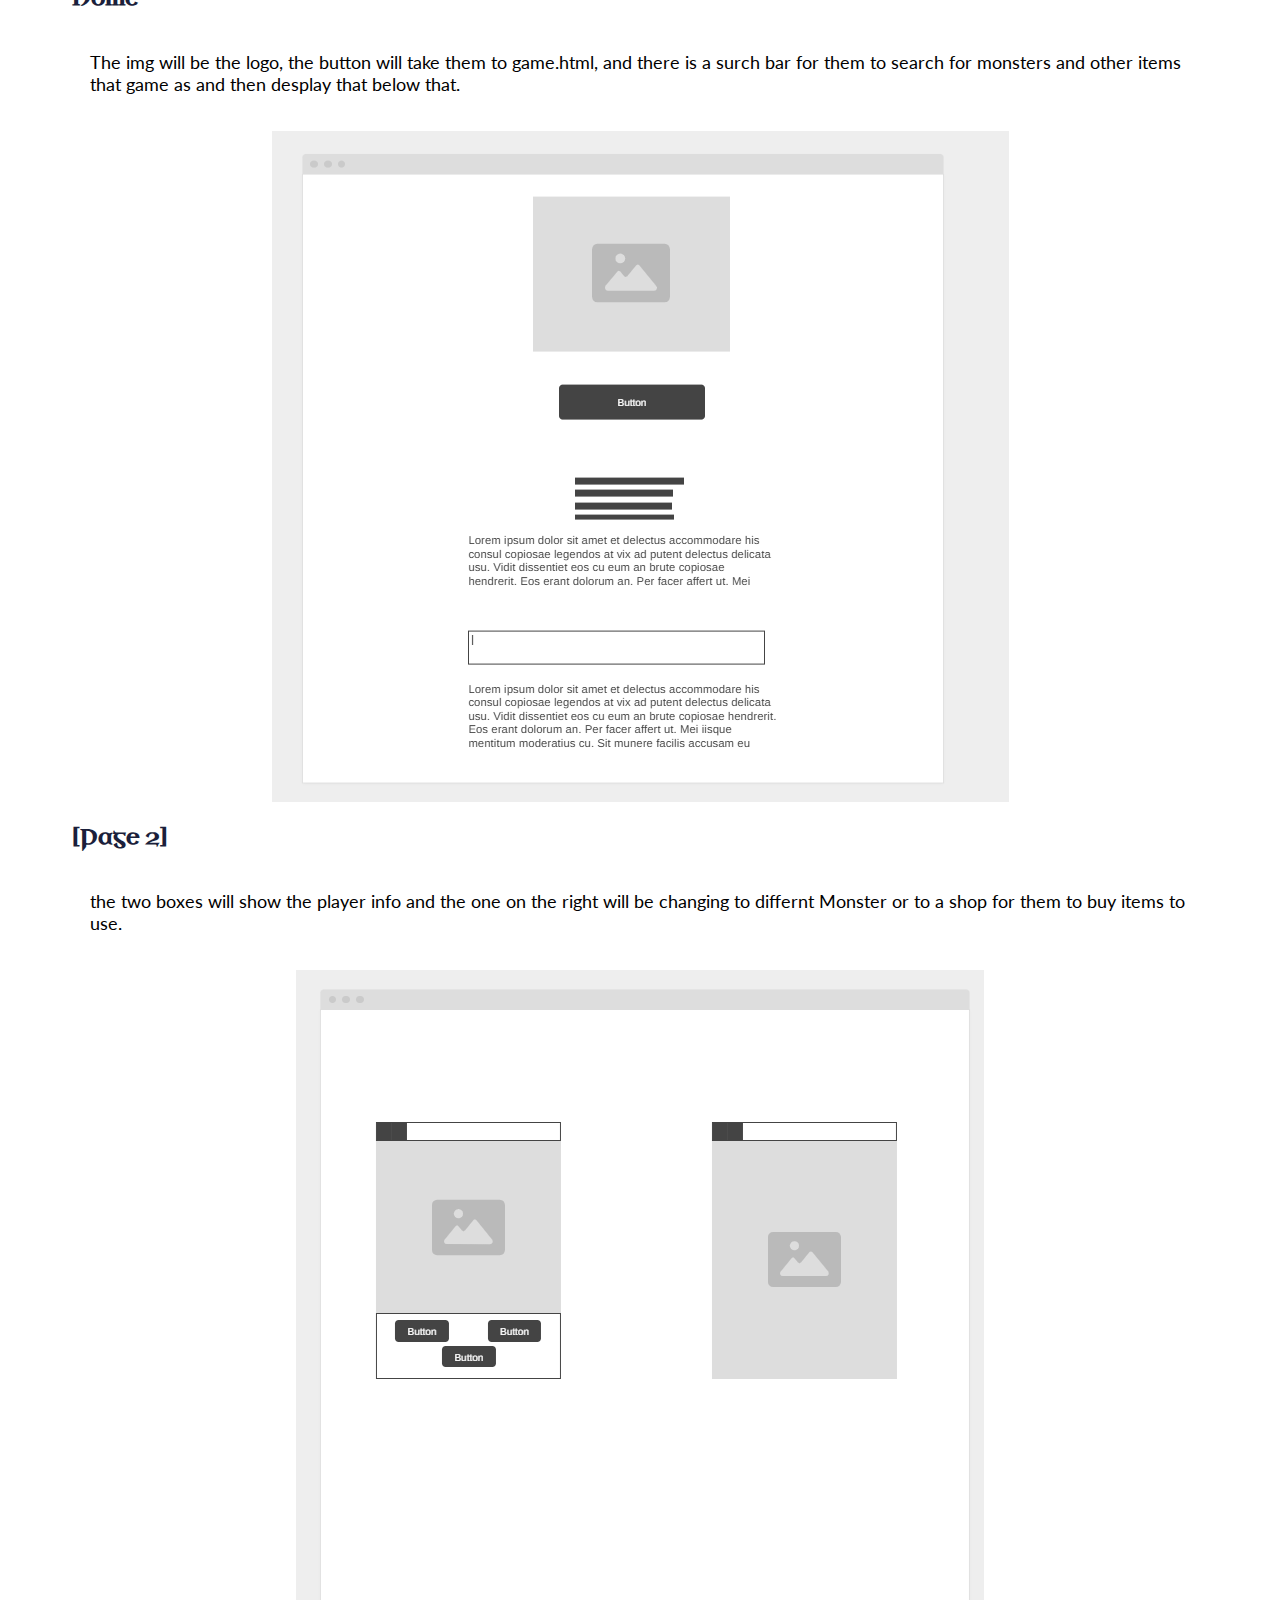
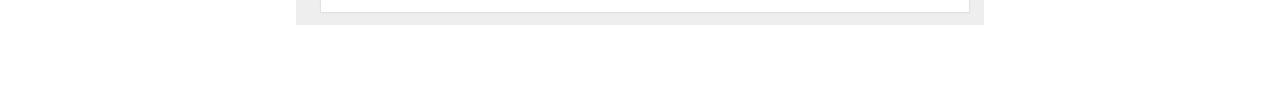
<file: Clash/site-plan.html>
<!DOCTYPE html>
<html lang="en-us">
	<head>
		<meta charset="utf-8" />
		<title>Site Plan</title>
		<link type="text/css" rel="stylesheet" href="site-plan.css" />
        <link href="https://fonts.googleapis.com/css2?family=Uncial+Antiqua&display=swap" rel="stylesheet">

	</head>

	<body>
		<header>
			<h1>Dungeon Clash Site Plan</h1>
			<h2>Aaron Rich</h2>
			<h2>WDD 131-1</h2>
			<!-- In the header above, add the name or your site, your name and class number. For example if you are in section 3 you would put WDD 131.03 -->
		</header>
		<main>
			<!-- ------------------------Steps 2-3------------------------------ -->
			<hr />
			<h2>Overview</h2>
			<h3>Purpose</h3>
			<p>[This website is showing what I have learned,  This will turn into a turn pase game where the player can find and equipte items]</p>
			<!-- change this -->

			<h3>Audience</h3>
			<p>[I am making this for simple gamers and to also show recuters what I can do with making a webset]</p>
			<!-- change this -->

			<h3>Dynamic elements</h3>
			<p>[Java script is used so the player on the homepage be able to find anything the game as from items to monster]</p>
            <p>they will also be able to pick their starting character and they and use bottons be able to attack block or use items on a monster.</p>
            <p>Once a monster is died a new one will be able to spawn and after x fights a shop will show up.  letting them buy new items and gears</p>
            <p>The player and monster will be using DOM</p>
			<!-- change this -->

			<hr />
			<h2>Branding</h2>
			<h3>Website Logo</h3>
			<!-- Replace this with some sort of logo for your site.  A logo can be as simple as the name of your site in a nice font :) -->
			<img src="imgaes/logo.png" alt="Logo image" />
			<hr />
			<h2>Style Guide</h2>

			<!-- ------------------------Steps 4-8------------------------------ -->

			<h3>Color Palette</h3>
			<!--  The colors you choose for a website are one of the most important decisions you will make. Follow the instructions on the activity in iLearn then return and replace the color codes below with the hex color codes (the 6 digit numbers that show at the bottom of each color) for the colors you have chosen below.  You should have at least 2 colors but do not have to fill in all 4 if you do not need them.  -->

			<!-- Copy and paste the URL to your finished palette below Make sure to paste it into both spots -->
			Palette URL:
			<a
				href="https://coolors.co/1b1f3b-6c4ab6-f5d67c-c84c09-420217"
				target="_blank"
				>https://coolors.co/1b1f3b-6c4ab6-f5d67c-c84c09-420217</a
			>

			<table class="colors">
				<tbody>
					<tr>
						<th>Primary</th>
						<th>Secondary</th>
						<th>Accent 1</th>
						<th>Accent 2</th>
					</tr>
					<!-- Replace the numbers in the boxes below with your hex color codes. Then switch to the site-plan.css file and change your colors there as well. -->
					<tr>
						<td class="primary"> #1B1F3B</td>
						<td class="secondary">#6C4AB6</td>
						<td class="accent1">#F5D67C</td>
						<td class="accent2"></td>
					</tr>
				</tbody>
			</table>

			<!-- ------------------------Step 9------------------------------ -->

			<h3>Typography</h3>
			<!-- Choose a font for your paragraphs (body copy) and headlines. What font(s) have you chosen? Why did you choose what you did?  Make sure to review the list of web safe fonts at W3Schools.org as a starting point.  Think also about which of your colors above you might use for background and font colors. -->

			<h4>
				Heading Font: [Uncial Antiqua]
				<!-- change this -->
			</h4>
			<h4>
				Paragraph Font: [Lato]
				<!-- change this -->
			</h4>
			<h3>Normal paragraph example</h3>
			<p>
				Lorem ipsum dolor sit amet, consectetur adipiscing elit, sed do eiusmod
				tempor incididunt ut labore et dolore magna aliqua. Ut enim ad minim
				veniam, quis nostrud exercitation ullamco laboris nisi ut aliquip ex ea
				commodo consequat. Duis aute irure dolor in reprehenderit in voluptate
				velit esse cillum dolore eu fugiat nulla pariatur. Excepteur sint
				occaecat cupidatat non proident, sunt in culpa qui officia deserunt
				mollit anim id est laborum.
			</p>
			<h3>Colored paragraph example</h3>
			<p class="colored">
				Lorem ipsum dolor sit amet, consectetur adipiscing elit, sed do eiusmod
				tempor incididunt ut labore et dolore magna aliqua. Ut enim ad minim
				veniam, quis nostrud exercitation ullamco laboris nisi ut aliquip ex ea
				commodo consequat.
			</p>

			<!-- ------------------------Step 10------------------------------ -->

			<h3>Navigation</h3>
			<!-- Think about how you want your navigation bar to look. In the site-plan.css file change the colors to your colors to get the look you desire. -->
			<nav>
				<a href="#">Home</a>
				<a href="#">Page2</a>
				
			</nav>
			<hr />

			<h2>Content</h2>
			<h3>Home page</h3>
            <img src ="imgaes/cover-art.png" alt="home page image" />
			<p>NOTE ALL IMGS WILL BE AI MADE</p>
            <p>THis page will explain how the game works and let the user search for information about the game</p>
			<h3>[Page 2]</h3>
			<p>This page will be the battle page, where the player will be figthing the monsters and after a while a shop will show up letting them buy new items to use to help them with their figthing</p>
            <img src = "imgaes/Mplayer.png" alt="Male player" />
            <img src = "imgaes/Fplayer.png" alt="Female player" />
			<h2>Wireframes</h2>
			<p>
				Create two wireframes for your site. One for each page and list them
				here
			</p>

			<h3>Home</h3>
			<p>
				The img will be the logo, the button will take them to game.html, and there is a surch bar for them to search for monsters and other items that game as and then desplay that below that.
			</p>
			<img src="imgaes/home-page.png" alt="home page wireframe" />

			<h3>[Page 2]</h3>
			<p>
				the two boxes will show the player info and the one on the right will be changing to differnt Monster or to a shop for them to buy items to use.
			</p>
			<img src="imgaes/page-2.png" alt="page 2 wireframe" />
		</main>
	</body>
</html>
</file>
<file: coolpics/coolpics.css>
@import url("https://fonts.googleapis.com/css2?family=Mooli&display=swap");

:root {
  --primary-color: #52489c;
  --secondary-color: #59c3c3;
  --accent-color: #f45b69;
  --text-dark: #333;
  --text-light: #ebebeb;
  --primary-font: Arial, Helvetica, sans-serif;
  --secondary-font: 'Mooli', sans-serif;
}

body {
  font-family: var(--primary-font);
  font-size: 1.2em;
  margin: 0;
  background-color: #fff;
}

a:link,
a:visited {
  color: var(--accent-color);
  text-decoration: none;
}

header,
footer {
  background-color: var(--primary-color);
  color: var(--text-light);
  text-align: center;
  padding: 1rem;
}

#menu {
  background-color: var(--accent-color);
  color: white;
  border: none;
  padding: 0.5rem 1rem;
  font-size: 1rem;
  cursor: pointer;
  margin: 0.5rem;
}

nav ul {
  list-style: none;
  padding: 0;
  margin: 0;
}

nav li {
  margin: 0.5rem 0;
}

.hide {
  display: none;
}

.gallery {
  display: grid;
  grid-template-columns: 1fr;
  gap: 1rem;
  padding: 1rem;
  justify-items: center;
}

.gallery img {
  width: 250px;
  height: 250px;
  object-fit: cover;
  max-width: 100%;
  box-shadow: 2px 2px 8px rgba(0, 0, 0, 0.3);
}

.viewer {
  position: fixed;
  top: 0;
  left: 0;
  right: 0;
  bottom: 0;
  background-color: rgba(0, 0, 0, 0.75);
  display: grid;
  place-items: center;
  z-index: 10;
}

.viewer img {
  max-height: 90%;
  border: 4px solid white;
}

.close-viewer {
  position: absolute;
  top: 1rem;
  right: 1rem;
  background-color: var(--accent-color);
  color: white;
  border: none;
  font-size: 1.5rem;
  padding: 0.5rem 1rem;
  cursor: pointer;
}



@media screen and (min-width: 700px) {
  .gallery {
    grid-template-columns: 1fr 1fr;
  }
}

@media screen and (min-width: 1000px) {
  .gallery {
    grid-template-columns: 1fr 1fr 1fr;
  }

  nav ul {
    display: flex;
    justify-content: center;
    gap: 1rem;
  }

  nav li {
    margin: 0; /* removes stacked spacing */
  }

  #menu {
    display: none;
  }
}
</file>
<file: mission/styles.css>
body{
    font-family: "Times New Roman", serif;
    font-size: 20px;
    line-height: 1.5;
    text-align: center;
    
}
.container {
    max-width: 600px;
    margin: 50px auto;
    padding: 30px;
    border: 1px solid #ccc;
   
}
  
  
  h1 {
    color: #333; 
    font-size: 24px;
    margin-top: 0;
    margin-bottom: 20px;
  }
h1 {
    letter-spacing: 2px; 
    text-transform: uppercase; 
    margin-bottom: 10px;
  }
  
 
  h2 {
    color: #006EB6; 
    letter-spacing: 1px;
    font-size: 18px;
    margin-top: 0;
    margin-bottom: 30px;
  }
  

  p {
    text-align: left;
    margin-bottom: 20px;
  }
  

  ol {
    text-align: left;
    margin-left: 20px; 
  }
  

  ol li {
    margin-bottom: 10px;
  }

  img {
    width: 150px;
    margin-top: 30px;
  }
</file>
<file: recipes/recipes.css>
@import url('https://fonts.googleapis.com/css2?family=Amatic+SC:wght@400;700&display=swap');

:root {
  --primary-color: #1B98E0;
  --secondary-color: #59c3c3;
  --text-dark: #333;
  --text-light: #ebebeb;
  --primary-font: Arial, Helvetica, sans-serif;
  --secondary-font: 'Amatic SC', cursive;
}
@media screen and (min-width: 400px) {
/* Global Reset */
* {
  box-sizing: border-box;
  margin: 0;
  padding: 0;
}

body {
  font-family: var(--primary-font);
  background-color: #fff;
  color: var(--text-dark);
  padding: 1rem;
  line-height: 1.5;
}

/* Make images responsive */
img {
  max-width: 100%;
  height: auto;
  display: block;
}

/* Header */
header {
  text-align: center;
  margin-bottom: 1rem;
}

header img {
  width: 60px;
  margin: 0 auto;
}

header h1 {
  font-family: var(--secondary-font);
  font-size: 2.5rem;
  margin-top: 0.5rem;
  letter-spacing: 1px;
}

/* Search */
form {
  display: flex;
  margin: 1rem 0;
  border: 1px solid #ccc;
  border-radius: 5px;
  overflow: hidden;
}

form input[type="text"] {
  flex: 1;
  padding: 0.5rem;
  font-size: 1rem;
  border: none;
}

form button {
  padding: 0.5rem 1rem;
  background-color: white;
  border: none;
  font-size: 1.2rem;
  cursor: pointer;
}

/* Recipe Card */
.recipe-card {
  border: 1px solid #ccc;
  border-radius: 8px;
  padding: 1rem;
  margin-top: 1rem;
  text-align: center;
}

.recipe-card img {
  border-radius: 8px;
  margin-bottom: 1rem;
}

.category {
  display: inline-block;
  border: 1px solid black;
  padding: 0.25rem 0.5rem;
  font-size: 0.9rem;
  margin-bottom: 0.5rem;
}

.recipe-title {
  font-family: var(--secondary-font);
  font-size: 1.8rem;
  color: var(--primary-color);
  margin: 0.3rem 0;
}

.rating {
  font-size: 1.4rem;
  margin-bottom: 0.5rem;
}

.description {
  display: none;
}

/* Footer */
footer {
  margin-top: 2rem;
  text-align: center;
  font-size: 0.6em;
}

footer a {
  color: var(--primary-color);
  text-decoration: none;
}

.social {
  margin-top: 1rem;
  display: flex;
  justify-content: center;
  gap: 1rem;
}

.social img {
  width: 28px;
  height: 28px;
}
}

@media screen and (min-width: 700px) {
  /* Recipe card layout update */
  .recipe-card {
    display: flex;
    gap: 1.5rem;
    text-align: left;
    align-items: flex-start;
  }

  .recipe-card img {
    max-width: 300px;
    border-radius: 10px;
  }

  .recipe-info {
    flex: 1;
  }

  /* Show description on larger screens */
  .description {
    display: block;
    margin-top: 0.5rem;
  }

  /* Search bar - center it and size it better */
  form {
    max-width: 600px;
    margin: 1rem auto;
  }

  /* Header alignment */
  header {
    flex-direction: row;
    justify-content: center;
    align-items: center;
    gap: 1rem;
  }

  header h1 {
    font-size: 3rem;
  }

  footer {
    font-size: 0.7em;
  }

  .social img {
    width: 32px;
    height: 32px;
  }
}
</file>
<file: battle/site-plan.css>
/* if you are using any Google fonts change the font names below to your fonts. 
Any spaces in your font name should be replaced with a +. 
Fonts are separated by a | */
@import url("https://fonts.googleapis.com/css2?family=Uncial+Antiqua&family=Lato&display=swap");


:root {
  /* change the values below to your colors from your palette */
  --primary-color: #1B1F3B;
  --secondary-color: #C7C9D3;
  --accent1-color: #F5D67C;
  --accent2-color: white;

  /* change the values below to your chosen font(s) */
 --heading-font: "Uncial Antiqua", cursive;
--paragraph-font: Lato, Helvetica, sans-serif;


  /* these colors below should be chosen from among your palette colors above */
  --headline-color-on-white: var(
    --primary-color
  ); /* headlines on a white background */
  --headline-color-on-color: white; /* headlines on a colored background */
  --paragraph-color-on-white: var(
    --primary-color
  ); /* paragraph text on a white background */
  --paragraph-color-on-color: white; /* paragraph text on a colored background */
  --paragraph-background-color: var(--primary-color);
  --nav-link-color: var(--primary-color);
  --nav-background-color: var(--secondary-color);
  --nav-hover-link-color: white;
  --nav-hover-background-color: var(--primary-color);
}

/*  Look around below...but DON'T CHANGE ANYTHING! */


body {
  max-width: 1200px;
  margin: 0 auto;
  padding: 4em;
  font-size: 18px;
}
img {
  display: block;
  margin: 0 auto;
}
h1,
h2,
h3,
h4,
h5,
h6 {
  font-family: var(--heading-font);
  color: var(--headline-color-on-white);
}
h2 {
  text-align: center;
}
hr {
  height: 3px;
  margin: 35px 0;
  background: var(--accent1-color);
}
header {
  padding: 1em;
  text-align: center;
  color: var(--paragraph-color-on-color);
  background-color: var(--paragraph-background-color);
}
header > h1,
header > h2 {
  color: var(--headline-color-on-color);
}

p {
  font-family: var(--paragraph-font);
  color: var(--paragraph-color);
  padding: 1em;
}
.colors {
  width: 100%;
  min-width: 350px;
  margin: 30px auto;
  text-align: center;
}
.colors th {
  background-color: #999;
}
.colors td {
  width: 25%;
  height: 3em;
}

.primary {
  background-color: var(--primary-color);
}
.secondary {
  background-color: var(--secondary-color);
}
.accent1 {
  background-color: var(--accent1-color);
}
.accent2 {
  background-color: var(--accent2-color);
}

p.colored {
  background-color: var(--paragraph-background-color);
  color: var(--paragraph-color-on-color);
}

nav {
  background-color: var(--nav-background-color);
  line-height: 3em;
  text-align: center;
  font-size: 1.2em;
}
nav {
  list-style-type: none;
  display: flex;
}
nav a {
  padding: 1em;
  min-width: 120px;
  text-decoration: none;
  padding: 10px;
}
nav a:link,
nav a:visited {
  color: var(--nav-link-color);
}
nav a:hover {
  color: var(--nav-hover-link-color);
  background-color: var(--nav-hover-background-color);
}

.sitemap {
  display: grid;
  justify-content: center;

  grid-template-columns: repeat(6, 15%);
  grid-template-rows: 3em 1.5em 1.5em 3em;
  grid-template-areas:
    ". . home home . ."
    ". . . top . ."
    ". left left right right ."
    "page2 page2 . . page3 page3";
}
.sitemap > div {
  text-align: center;
}
.sm-home {
  grid-area: home;
  background-color: #ccc;
  line-height: 3em;
}
.sm-page2 {
  grid-area: page2;
  background-color: #ccc;
  line-height: 3em;
}
.sm-page3 {
  grid-area: page3;
  background-color: #ccc;
  line-height: 3em;
}

.top {
  grid-area: top;
  border-left: 1px solid;
}

.left {
  grid-area: left;
  border-top: 1px solid;
  border-left: 1px solid;
}

.right {
  grid-area: right;
  border-top: 1px solid;
  border-right: 1px solid;
}
</file>
<file: Clash/site-plan.css>
/* if you are using any Google fonts change the font names below to your fonts. 
Any spaces in your font name should be replaced with a +. 
Fonts are separated by a | */
@import url("https://fonts.googleapis.com/css2?family=Uncial+Antiqua&family=Lato&display=swap");


:root {
  /* change the values below to your colors from your palette */
  --primary-color: #1B1F3B;
  --secondary-color: #C7C9D3;
  --accent1-color: #F5D67C;
  --accent2-color: white;

  /* change the values below to your chosen font(s) */
 --heading-font: "Uncial Antiqua", cursive;
--paragraph-font: Lato, Helvetica, sans-serif;


  /* these colors below should be chosen from among your palette colors above */
  --headline-color-on-white: var(
    --primary-color
  ); /* headlines on a white background */
  --headline-color-on-color: white; /* headlines on a colored background */
  --paragraph-color-on-white: var(
    --primary-color
  ); /* paragraph text on a white background */
  --paragraph-color-on-color: white; /* paragraph text on a colored background */
  --paragraph-background-color: var(--primary-color);
  --nav-link-color: var(--primary-color);
  --nav-background-color: var(--secondary-color);
  --nav-hover-link-color: white;
  --nav-hover-background-color: var(--primary-color);
}

/*  Look around below...but DON'T CHANGE ANYTHING! */


body {
  max-width: 1200px;
  margin: 0 auto;
  padding: 4em;
  font-size: 18px;
}
img {
  display: block;
  margin: 0 auto;
}
h1,
h2,
h3,
h4,
h5,
h6 {
  font-family: var(--heading-font);
  color: var(--headline-color-on-white);
}
h2 {
  text-align: center;
}
hr {
  height: 3px;
  margin: 35px 0;
  background: var(--accent1-color);
}
header {
  padding: 1em;
  text-align: center;
  color: var(--paragraph-color-on-color);
  background-color: var(--paragraph-background-color);
}
header > h1,
header > h2 {
  color: var(--headline-color-on-color);
}

p {
  font-family: var(--paragraph-font);
  color: var(--paragraph-color);
  padding: 1em;
}
.colors {
  width: 100%;
  min-width: 350px;
  margin: 30px auto;
  text-align: center;
}
.colors th {
  background-color: #999;
}
.colors td {
  width: 25%;
  height: 3em;
}

.primary {
  background-color: var(--primary-color);
}
.secondary {
  background-color: var(--secondary-color);
}
.accent1 {
  background-color: var(--accent1-color);
}
.accent2 {
  background-color: var(--accent2-color);
}

p.colored {
  background-color: var(--paragraph-background-color);
  color: var(--paragraph-color-on-color);
}

nav {
  background-color: var(--nav-background-color);
  line-height: 3em;
  text-align: center;
  font-size: 1.2em;
}
nav {
  list-style-type: none;
  display: flex;
}
nav a {
  padding: 1em;
  min-width: 120px;
  text-decoration: none;
  padding: 10px;
}
nav a:link,
nav a:visited {
  color: var(--nav-link-color);
}
nav a:hover {
  color: var(--nav-hover-link-color);
  background-color: var(--nav-hover-background-color);
}

.sitemap {
  display: grid;
  justify-content: center;

  grid-template-columns: repeat(6, 15%);
  grid-template-rows: 3em 1.5em 1.5em 3em;
  grid-template-areas:
    ". . home home . ."
    ". . . top . ."
    ". left left right right ."
    "page2 page2 . . page3 page3";
}
.sitemap > div {
  text-align: center;
}
.sm-home {
  grid-area: home;
  background-color: #ccc;
  line-height: 3em;
}
.sm-page2 {
  grid-area: page2;
  background-color: #ccc;
  line-height: 3em;
}
.sm-page3 {
  grid-area: page3;
  background-color: #ccc;
  line-height: 3em;
}

.top {
  grid-area: top;
  border-left: 1px solid;
}

.left {
  grid-area: left;
  border-top: 1px solid;
  border-left: 1px solid;
}

.right {
  grid-area: right;
  border-top: 1px solid;
  border-right: 1px solid;
}
</file>
